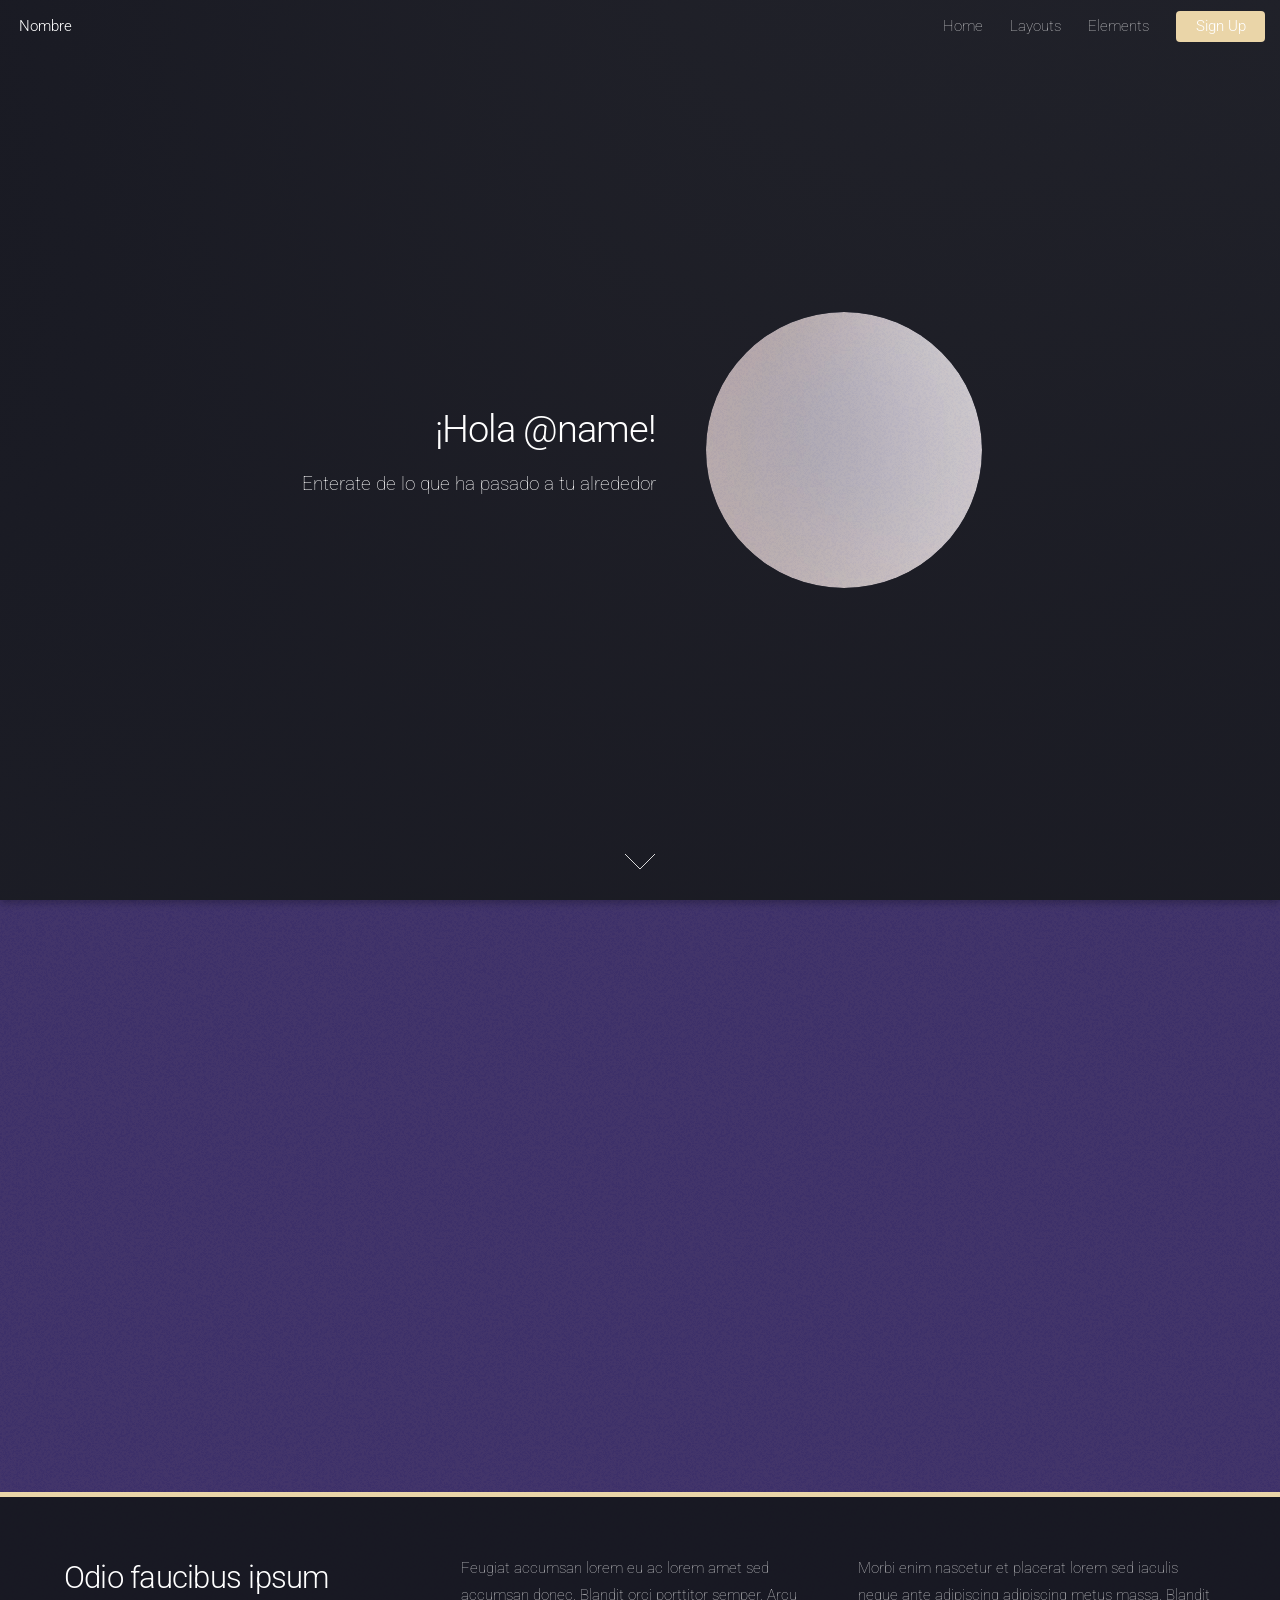
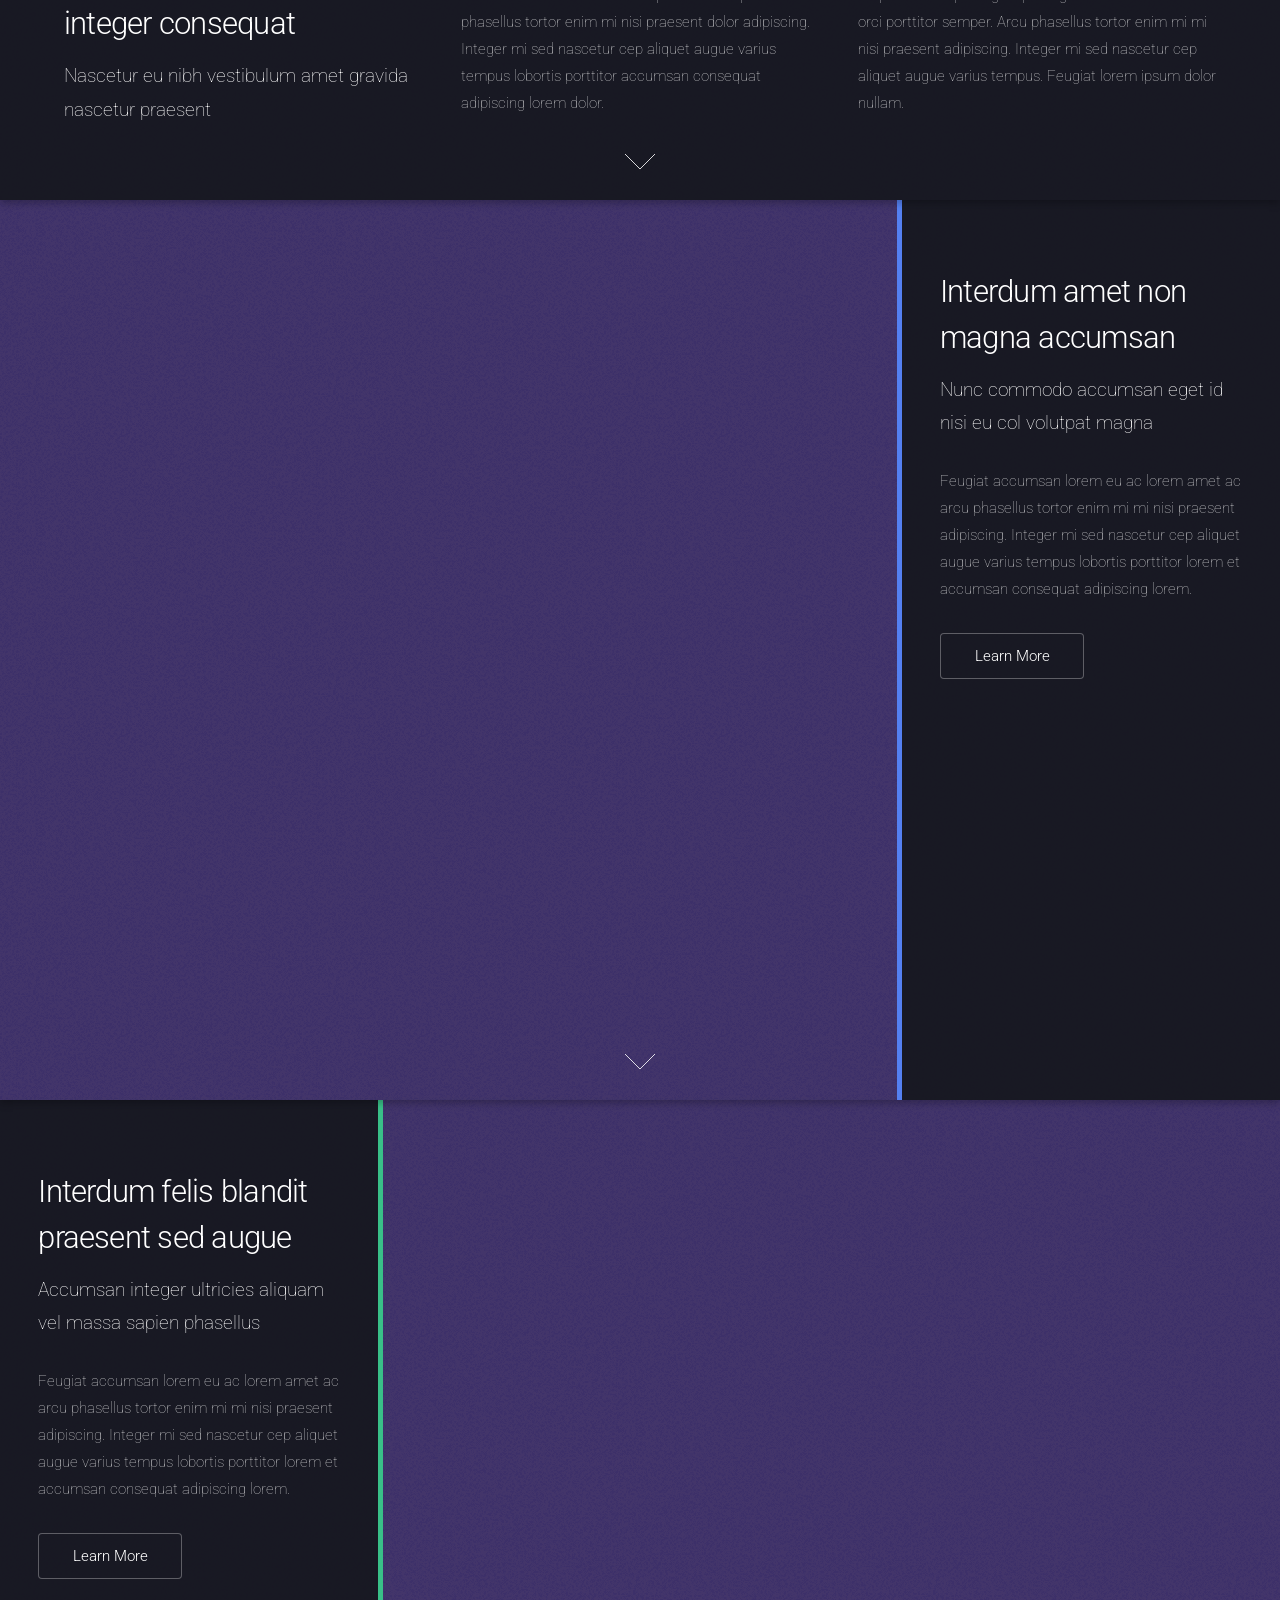
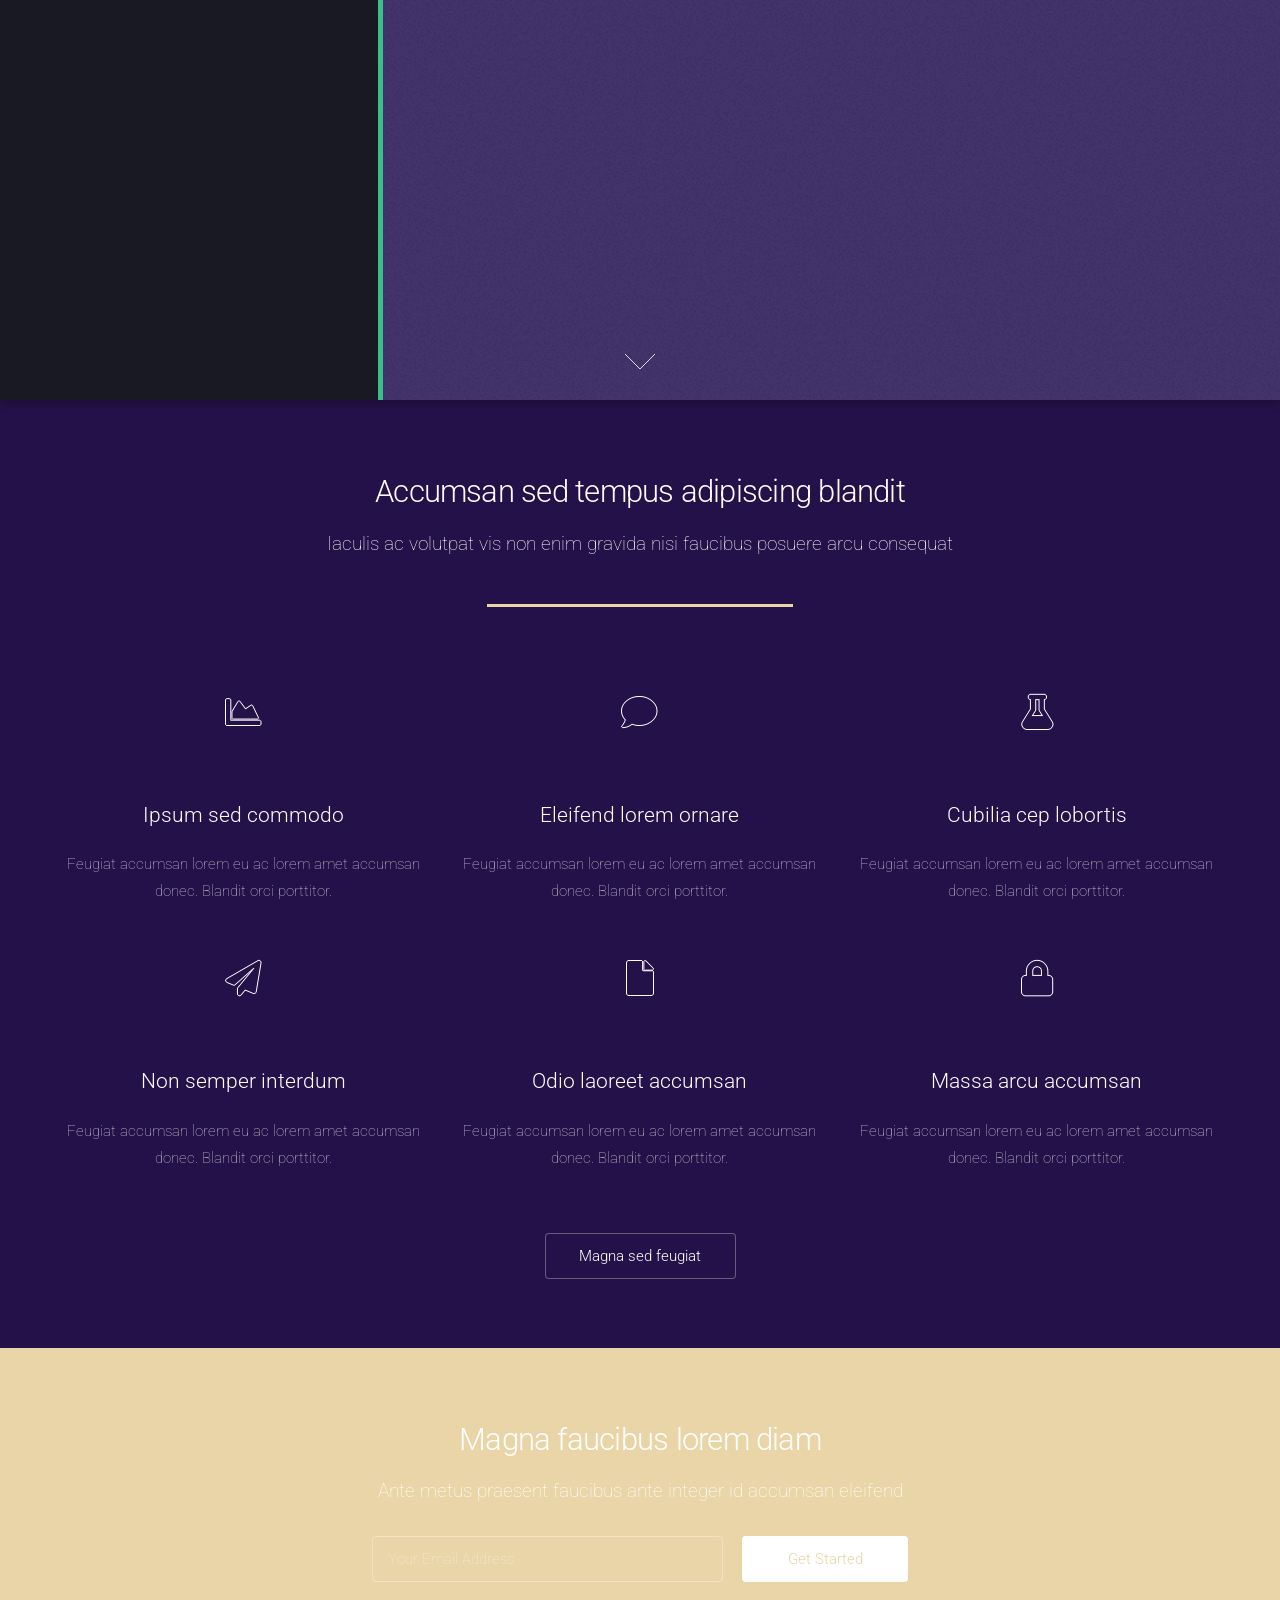
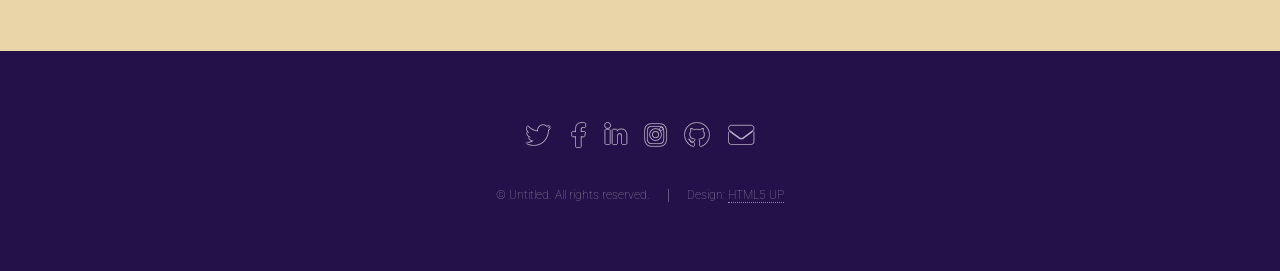
<file: index.html>
<!DOCTYPE HTML>
<!--
	Landed by HTML5 UP
	html5up.net | @ajlkn
	Free for personal and commercial use under the CCA 3.0 license (html5up.net/license)
-->
<html>
	<head>
		<title>Red Social</title>
		<meta charset="utf-8" />
		<meta name="viewport" content="width=device-width, initial-scale=1, user-scalable=no" />
		<link rel="stylesheet" href="assets/css/main.css" />
		<noscript><link rel="stylesheet" href="assets/css/noscript.css" /></noscript>
	</head>
	<body class="is-preload landing">
		<div id="page-wrapper">

			<!-- Header -->
				<header id="header">
					<h1 id="logo"><a href="index.html">Nombre</a></h1>
					<nav id="nav">
						<ul>
							<li><a href="index.html">Home</a></li>
							<li>
								<a href="#">Layouts</a>
								<ul>
									<li><a href="left-sidebar.html">Left Sidebar</a></li>
									<li><a href="right-sidebar.html">Right Sidebar</a></li>
									<li><a href="no-sidebar.html">No Sidebar</a></li>
									<li>
										<a href="#">Submenu</a>
										<ul>
											<li><a href="#">Option 1</a></li>
											<li><a href="#">Option 2</a></li>
											<li><a href="#">Option 3</a></li>
											<li><a href="#">Option 4</a></li>
										</ul>
									</li>
								</ul>
							</li>
							<li><a href="elements.html">Elements</a></li>
							<li><a href="Formulario.html" class="button primary">Sign Up</a></li>
						</ul>
					</nav>
				</header>

			<!-- Banner -->
				<section id="banner">
					<div class="content">
						<header>
							<h2>¡Hola @name!</h2>
							<p>Enterate de lo que ha pasado a tu alrededor</p>
						</header>
						<span class="image"><img src="images/pic01.jpg" alt="" /></span>
					</div>
					<a href="#one" class="goto-next scrolly">Next</a>
				</section>

			<!-- One -->
				<section id="one" class="spotlight style1 bottom">
					<span class="image fit main"><img src="images/pic02.jpg" alt="" /></span>
					<div class="content">
						<div class="container">
							<div class="row">
								<div class="col-4 col-12-medium">
									<header>
										<h2>Odio faucibus ipsum integer consequat</h2>
										<p>Nascetur eu nibh vestibulum amet gravida nascetur praesent</p>
									</header>
								</div>
								<div class="col-4 col-12-medium">
									<p>Feugiat accumsan lorem eu ac lorem amet sed accumsan donec.
									Blandit orci porttitor semper. Arcu phasellus tortor enim mi
									nisi praesent dolor adipiscing. Integer mi sed nascetur cep aliquet
									augue varius tempus lobortis porttitor accumsan consequat
									adipiscing lorem dolor.</p>
								</div>
								<div class="col-4 col-12-medium">
									<p>Morbi enim nascetur et placerat lorem sed iaculis neque ante
									adipiscing adipiscing metus massa. Blandit orci porttitor semper.
									Arcu phasellus tortor enim mi mi nisi praesent adipiscing. Integer
									mi sed nascetur cep aliquet augue varius tempus. Feugiat lorem
									ipsum dolor nullam.</p>
								</div>
							</div>
						</div>
					</div>
					<a href="#two" class="goto-next scrolly">Next</a>
				</section>

			<!-- Two -->
				<section id="two" class="spotlight style2 right">
					<span class="image fit main"><img src="images/pic03.jpg" alt="" /></span>
					<div class="content">
						<header>
							<h2>Interdum amet non magna accumsan</h2>
							<p>Nunc commodo accumsan eget id nisi eu col volutpat magna</p>
						</header>
						<p>Feugiat accumsan lorem eu ac lorem amet ac arcu phasellus tortor enim mi mi nisi praesent adipiscing. Integer mi sed nascetur cep aliquet augue varius tempus lobortis porttitor lorem et accumsan consequat adipiscing lorem.</p>
						<ul class="actions">
							<li><a href="#" class="button">Learn More</a></li>
						</ul>
					</div>
					<a href="#three" class="goto-next scrolly">Next</a>
				</section>

			<!-- Three -->
				<section id="three" class="spotlight style3 left">
					<span class="image fit main bottom"><img src="images/pic04.jpg" alt="" /></span>
					<div class="content">
						<header>
							<h2>Interdum felis blandit praesent sed augue</h2>
							<p>Accumsan integer ultricies aliquam vel massa sapien phasellus</p>
						</header>
						<p>Feugiat accumsan lorem eu ac lorem amet ac arcu phasellus tortor enim mi mi nisi praesent adipiscing. Integer mi sed nascetur cep aliquet augue varius tempus lobortis porttitor lorem et accumsan consequat adipiscing lorem.</p>
						<ul class="actions">
							<li><a href="#" class="button">Learn More</a></li>
						</ul>
					</div>
					<a href="#four" class="goto-next scrolly">Next</a>
				</section>

			<!-- Four -->
				<section id="four" class="wrapper style1 special fade-up">
					<div class="container">
						<header class="major">
							<h2>Accumsan sed tempus adipiscing blandit</h2>
							<p>Iaculis ac volutpat vis non enim gravida nisi faucibus posuere arcu consequat</p>
						</header>
						<div class="box alt">
							<div class="row gtr-uniform">
								<section class="col-4 col-6-medium col-12-xsmall">
									<span class="icon solid alt major fa-chart-area"></span>
									<h3>Ipsum sed commodo</h3>
									<p>Feugiat accumsan lorem eu ac lorem amet accumsan donec. Blandit orci porttitor.</p>
								</section>
								<section class="col-4 col-6-medium col-12-xsmall">
									<span class="icon solid alt major fa-comment"></span>
									<h3>Eleifend lorem ornare</h3>
									<p>Feugiat accumsan lorem eu ac lorem amet accumsan donec. Blandit orci porttitor.</p>
								</section>
								<section class="col-4 col-6-medium col-12-xsmall">
									<span class="icon solid alt major fa-flask"></span>
									<h3>Cubilia cep lobortis</h3>
									<p>Feugiat accumsan lorem eu ac lorem amet accumsan donec. Blandit orci porttitor.</p>
								</section>
								<section class="col-4 col-6-medium col-12-xsmall">
									<span class="icon solid alt major fa-paper-plane"></span>
									<h3>Non semper interdum</h3>
									<p>Feugiat accumsan lorem eu ac lorem amet accumsan donec. Blandit orci porttitor.</p>
								</section>
								<section class="col-4 col-6-medium col-12-xsmall">
									<span class="icon solid alt major fa-file"></span>
									<h3>Odio laoreet accumsan</h3>
									<p>Feugiat accumsan lorem eu ac lorem amet accumsan donec. Blandit orci porttitor.</p>
								</section>
								<section class="col-4 col-6-medium col-12-xsmall">
									<span class="icon solid alt major fa-lock"></span>
									<h3>Massa arcu accumsan</h3>
									<p>Feugiat accumsan lorem eu ac lorem amet accumsan donec. Blandit orci porttitor.</p>
								</section>
							</div>
						</div>
						<footer class="major">
							<ul class="actions special">
								<li><a href="#" class="button">Magna sed feugiat</a></li>
							</ul>
						</footer>
					</div>
				</section>

			<!-- Five -->
				<section id="five" class="wrapper style2 special fade">
					<div class="container">
						<header>
							<h2>Magna faucibus lorem diam</h2>
							<p>Ante metus praesent faucibus ante integer id accumsan eleifend</p>
						</header>
						<form method="post" action="#" class="cta">
							<div class="row gtr-uniform gtr-50">
								<div class="col-8 col-12-xsmall"><input type="email" name="email" id="email" placeholder="Your Email Address" /></div>
								<div class="col-4 col-12-xsmall"><input type="submit" value="Get Started" class="fit primary" /></div>
							</div>
						</form>
					</div>
				</section>

			<!-- Footer -->
				<footer id="footer">
					<ul class="icons">
						<li><a href="#" class="icon brands alt fa-twitter"><span class="label">Twitter</span></a></li>
						<li><a href="#" class="icon brands alt fa-facebook-f"><span class="label">Facebook</span></a></li>
						<li><a href="#" class="icon brands alt fa-linkedin-in"><span class="label">LinkedIn</span></a></li>
						<li><a href="#" class="icon brands alt fa-instagram"><span class="label">Instagram</span></a></li>
						<li><a href="#" class="icon brands alt fa-github"><span class="label">GitHub</span></a></li>
						<li><a href="#" class="icon solid alt fa-envelope"><span class="label">Email</span></a></li>
					</ul>
					<ul class="copyright">
						<li>&copy; Untitled. All rights reserved.</li><li>Design: <a href="http://html5up.net">HTML5 UP</a></li>
					</ul>
				</footer>

		</div>

		<!-- Scripts -->
			<script src="assets/js/jquery.min.js"></script>
			<script src="assets/js/jquery.scrolly.min.js"></script>
			<script src="assets/js/jquery.dropotron.min.js"></script>
			<script src="assets/js/jquery.scrollex.min.js"></script>
			<script src="assets/js/browser.min.js"></script>
			<script src="assets/js/breakpoints.min.js"></script>
			<script src="assets/js/util.js"></script>
			<script src="assets/js/main.js"></script>

	</body>
</html>
</file>
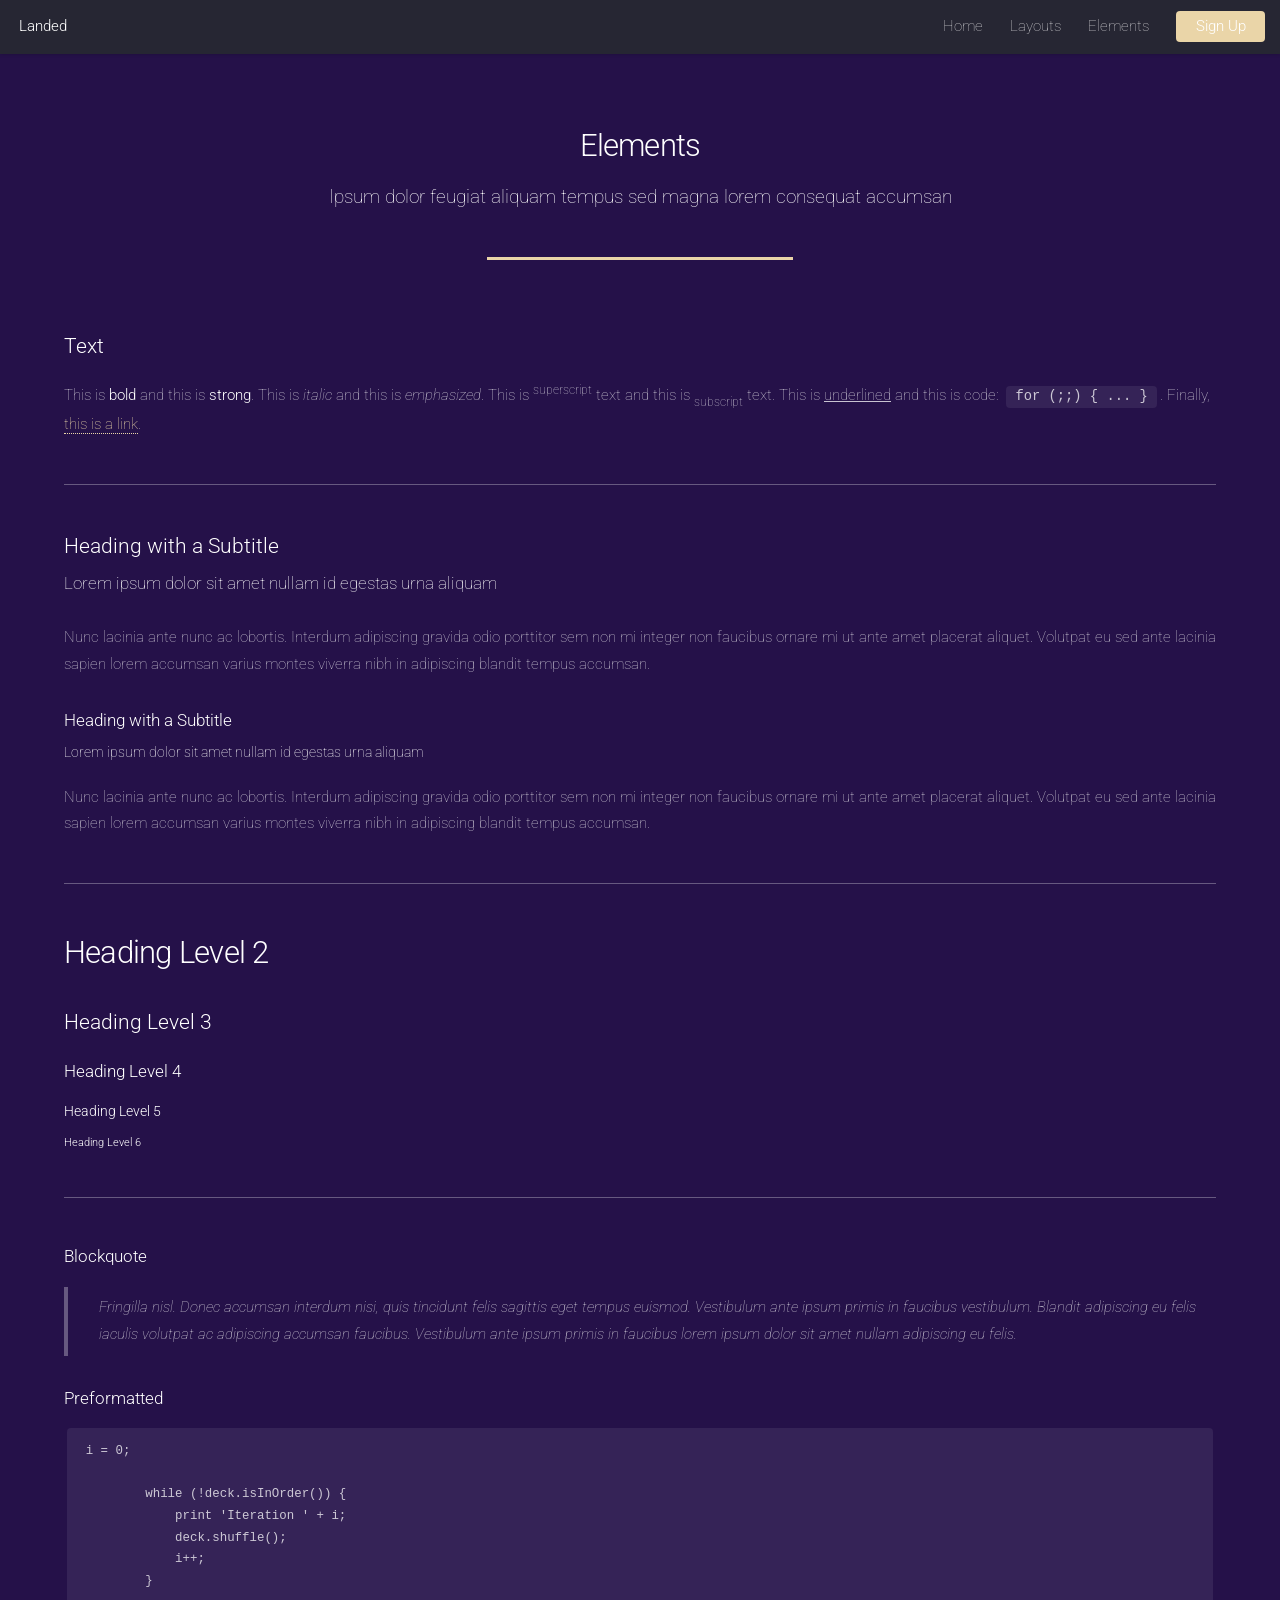
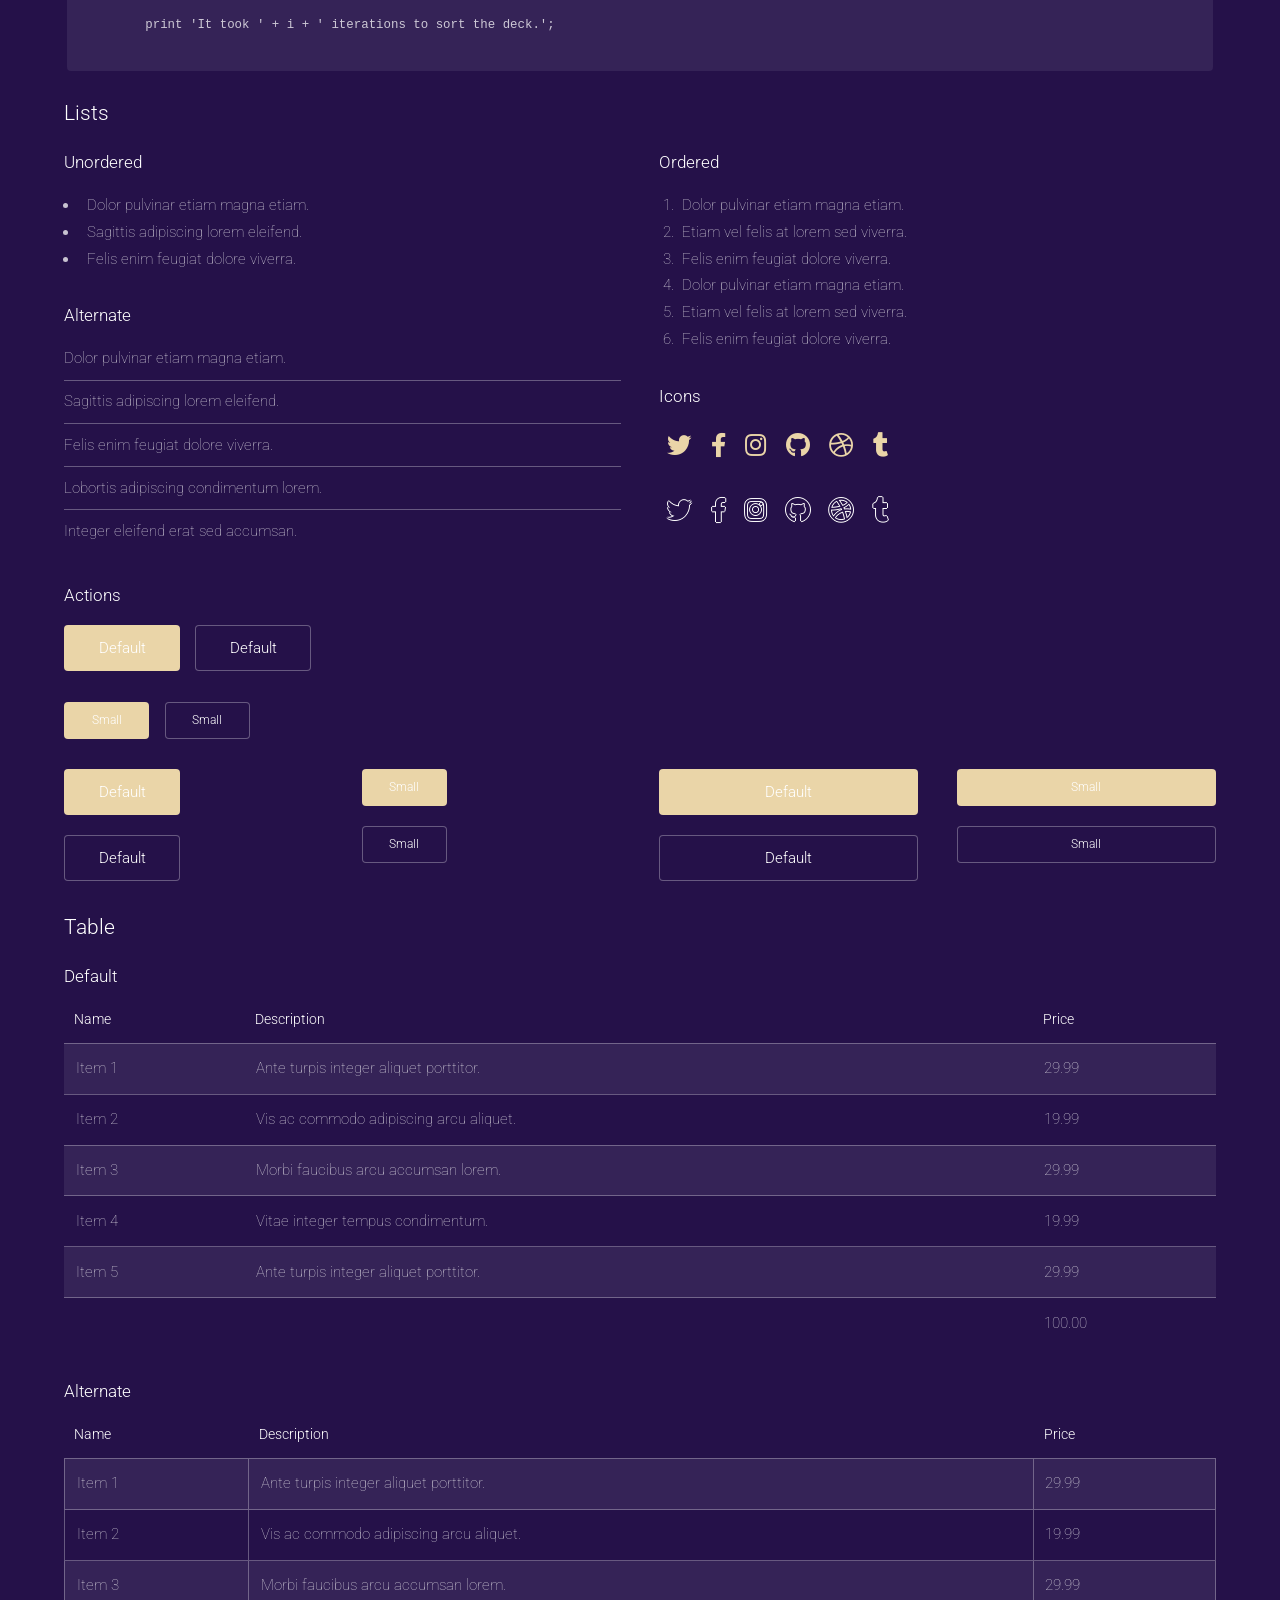
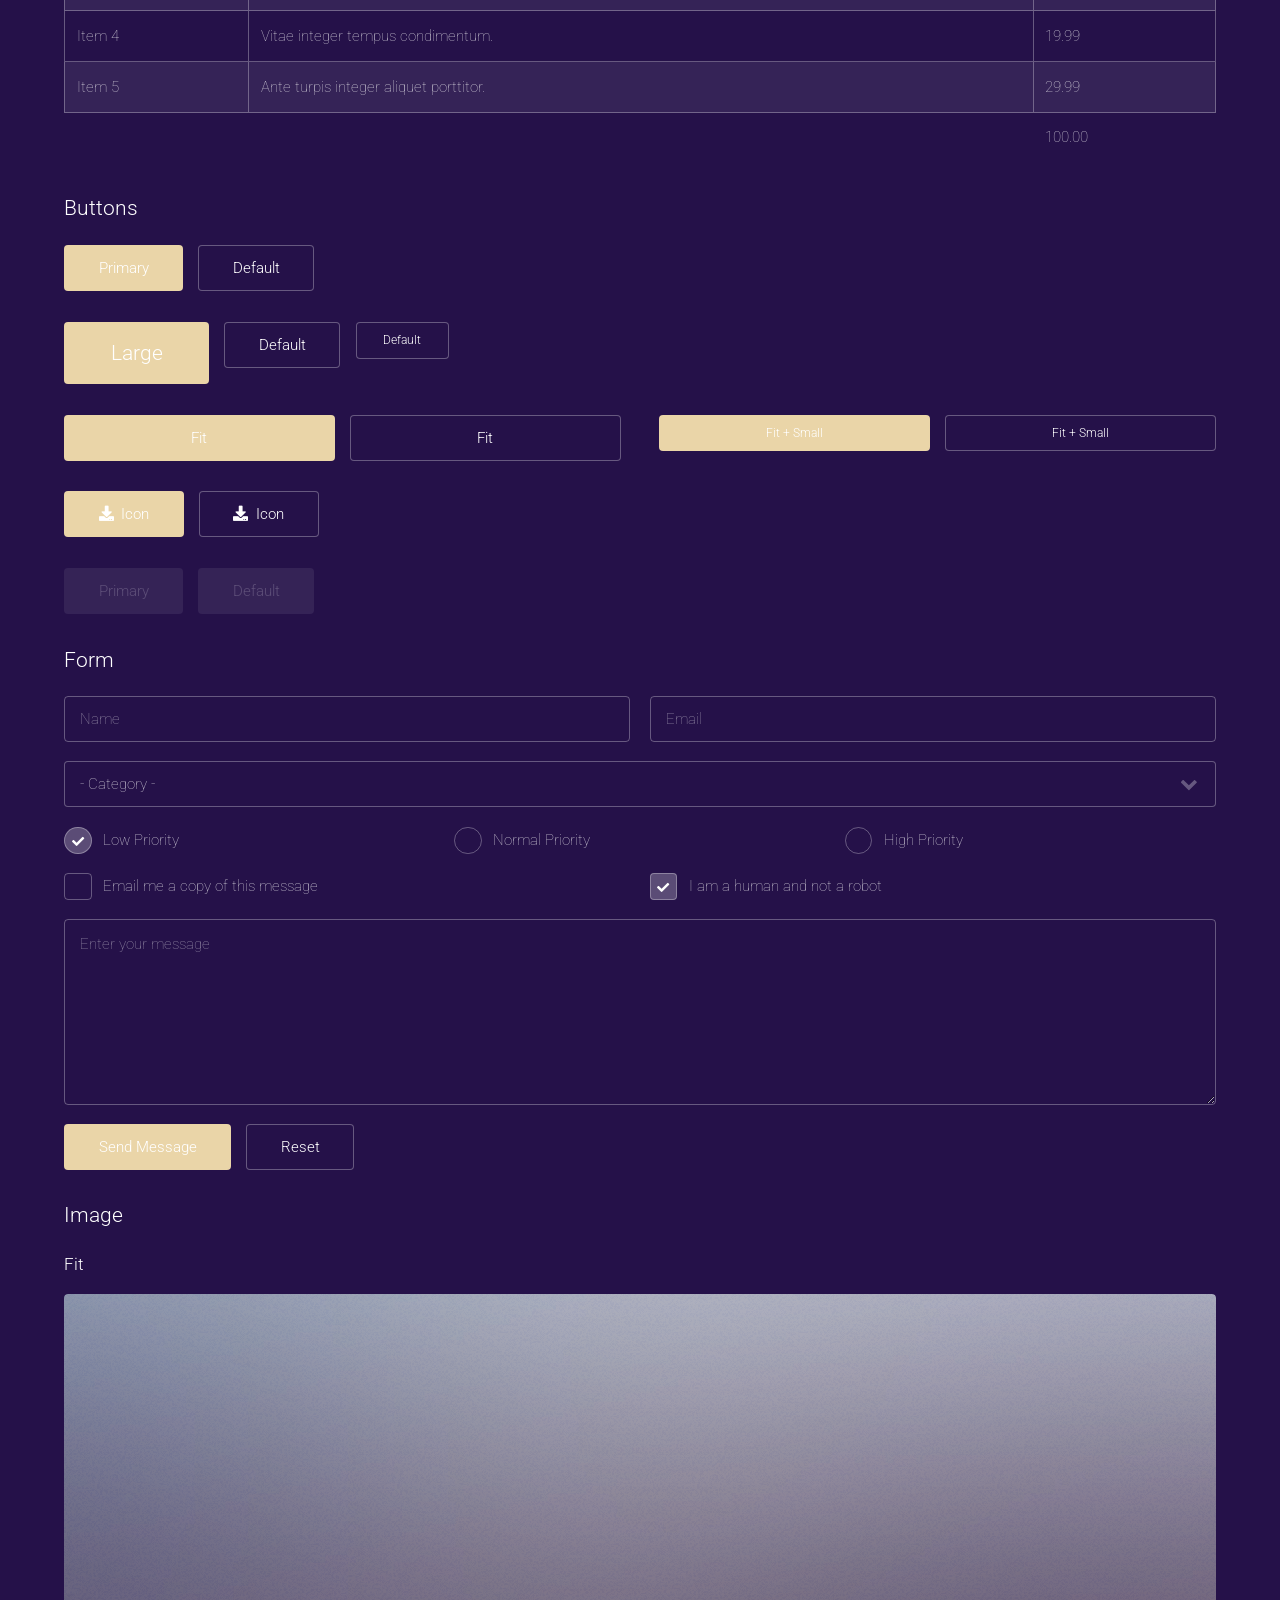
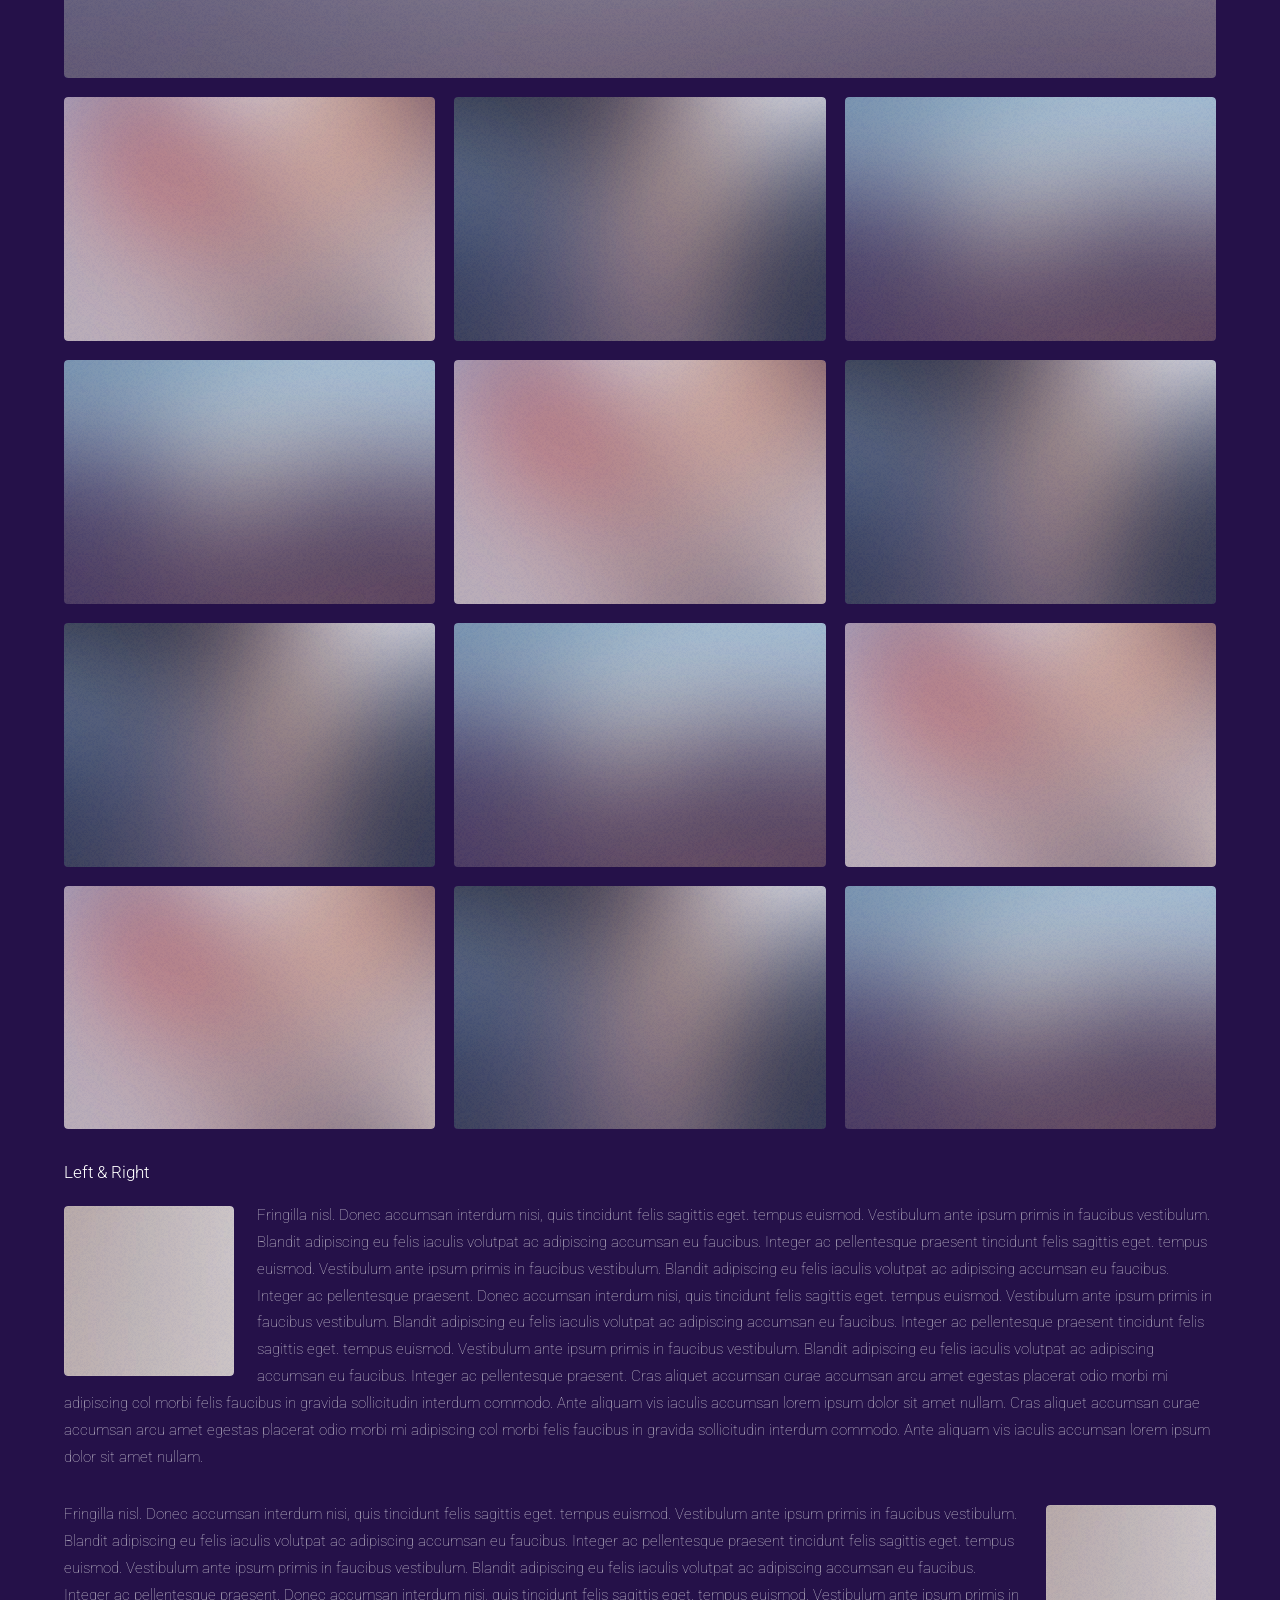
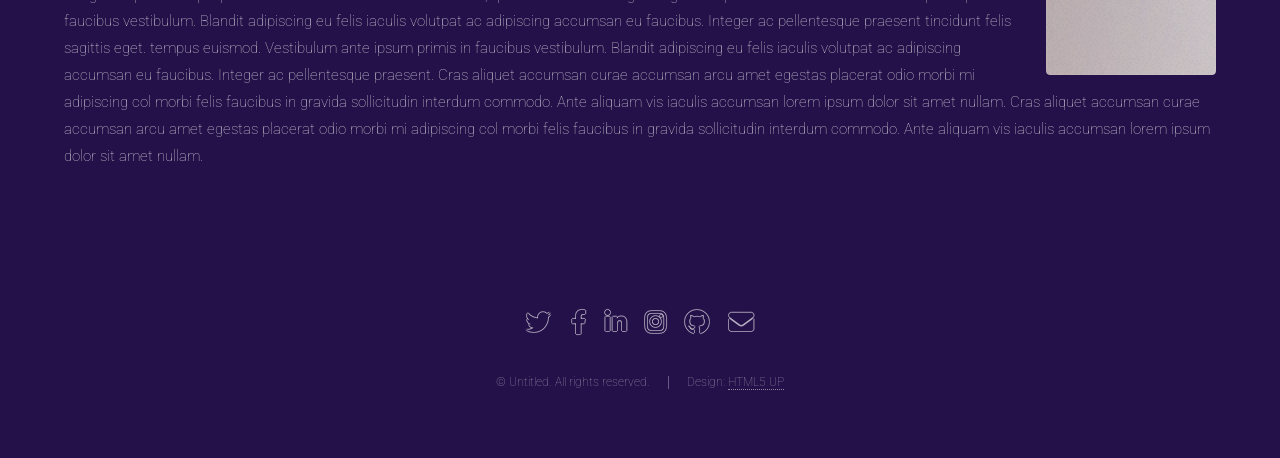
<file: elements.html>
<!DOCTYPE HTML>
<!--
	Landed by HTML5 UP
	html5up.net | @ajlkn
	Free for personal and commercial use under the CCA 3.0 license (html5up.net/license)
-->
<html>
	<head>
		<title>Elements - Landed by HTML5 UP</title>
		<meta charset="utf-8" />
		<meta name="viewport" content="width=device-width, initial-scale=1, user-scalable=no" />
		<link rel="stylesheet" href="assets/css/main.css" />
		<noscript><link rel="stylesheet" href="assets/css/noscript.css" /></noscript>
	</head>
	<body class="is-preload">
		<div id="page-wrapper">

			<!-- Header -->
				<header id="header">
					<h1 id="logo"><a href="index.html">Landed</a></h1>
					<nav id="nav">
						<ul>
							<li><a href="index.html">Home</a></li>
							<li>
								<a href="#">Layouts</a>
								<ul>
									<li><a href="left-sidebar.html">Left Sidebar</a></li>
									<li><a href="right-sidebar.html">Right Sidebar</a></li>
									<li><a href="no-sidebar.html">No Sidebar</a></li>
									<li>
										<a href="#">Submenu</a>
										<ul>
											<li><a href="#">Option 1</a></li>
											<li><a href="#">Option 2</a></li>
											<li><a href="#">Option 3</a></li>
											<li><a href="#">Option 4</a></li>
										</ul>
									</li>
								</ul>
							</li>
							<li><a href="elements.html">Elements</a></li>
							<li><a href="#" class="button primary">Sign Up</a></li>
						</ul>
					</nav>
				</header>

			<!-- Main -->
				<div id="main" class="wrapper style1">
					<div class="container">
						<header class="major">
							<h2>Elements</h2>
							<p>Ipsum dolor feugiat aliquam tempus sed magna lorem consequat accumsan</p>
						</header>

						<!-- Text -->
							<section>
								<h3>Text</h3>
								<p>This is <b>bold</b> and this is <strong>strong</strong>. This is <i>italic</i> and this is <em>emphasized</em>.
								This is <sup>superscript</sup> text and this is <sub>subscript</sub> text.
								This is <u>underlined</u> and this is code: <code>for (;;) { ... }</code>. Finally, <a href="#">this is a link</a>.</p>

								<hr />

								<header>
									<h3>Heading with a Subtitle</h3>
									<p>Lorem ipsum dolor sit amet nullam id egestas urna aliquam</p>
								</header>
								<p>Nunc lacinia ante nunc ac lobortis. Interdum adipiscing gravida odio porttitor sem non mi integer non faucibus ornare mi ut ante amet placerat aliquet. Volutpat eu sed ante lacinia sapien lorem accumsan varius montes viverra nibh in adipiscing blandit tempus accumsan.</p>
								<header>
									<h4>Heading with a Subtitle</h4>
									<p>Lorem ipsum dolor sit amet nullam id egestas urna aliquam</p>
								</header>
								<p>Nunc lacinia ante nunc ac lobortis. Interdum adipiscing gravida odio porttitor sem non mi integer non faucibus ornare mi ut ante amet placerat aliquet. Volutpat eu sed ante lacinia sapien lorem accumsan varius montes viverra nibh in adipiscing blandit tempus accumsan.</p>

								<hr />

								<h2>Heading Level 2</h2>
								<h3>Heading Level 3</h3>
								<h4>Heading Level 4</h4>
								<h5>Heading Level 5</h5>
								<h6>Heading Level 6</h6>

								<hr />

								<h4>Blockquote</h4>
								<blockquote>Fringilla nisl. Donec accumsan interdum nisi, quis tincidunt felis sagittis eget tempus euismod. Vestibulum ante ipsum primis in faucibus vestibulum. Blandit adipiscing eu felis iaculis volutpat ac adipiscing accumsan faucibus. Vestibulum ante ipsum primis in faucibus lorem ipsum dolor sit amet nullam adipiscing eu felis.</blockquote>

								<h4>Preformatted</h4>
								<pre><code>i = 0;

	while (!deck.isInOrder()) {
	    print 'Iteration ' + i;
	    deck.shuffle();
	    i++;
	}

	print 'It took ' + i + ' iterations to sort the deck.';
	</code></pre>
							</section>

						<!-- Lists -->
							<section>
								<h3>Lists</h3>
								<div class="row">
									<div class="col-6 col-12-xsmall">

										<h4>Unordered</h4>
										<ul>
											<li>Dolor pulvinar etiam magna etiam.</li>
											<li>Sagittis adipiscing lorem eleifend.</li>
											<li>Felis enim feugiat dolore viverra.</li>
										</ul>

										<h4>Alternate</h4>
										<ul class="alt">
											<li>Dolor pulvinar etiam magna etiam.</li>
											<li>Sagittis adipiscing lorem eleifend.</li>
											<li>Felis enim feugiat dolore viverra.</li>
											<li>Lobortis adipiscing condimentum lorem.</li>
											<li>Integer eleifend erat sed accumsan.</li>
										</ul>

									</div>
									<div class="col-6 col-12-xsmall">

										<h4>Ordered</h4>
										<ol>
											<li>Dolor pulvinar etiam magna etiam.</li>
											<li>Etiam vel felis at lorem sed viverra.</li>
											<li>Felis enim feugiat dolore viverra.</li>
											<li>Dolor pulvinar etiam magna etiam.</li>
											<li>Etiam vel felis at lorem sed viverra.</li>
											<li>Felis enim feugiat dolore viverra.</li>
										</ol>

										<h4>Icons</h4>
										<ul class="icons">
											<li><a href="#" class="icon brands fa-twitter"><span class="label">Twitter</span></a></li>
											<li><a href="#" class="icon brands fa-facebook-f"><span class="label">Facebook</span></a></li>
											<li><a href="#" class="icon brands fa-instagram"><span class="label">Instagram</span></a></li>
											<li><a href="#" class="icon brands fa-github"><span class="label">Github</span></a></li>
											<li><a href="#" class="icon brands fa-dribbble"><span class="label">Dribbble</span></a></li>
											<li><a href="#" class="icon brands fa-tumblr"><span class="label">Tumblr</span></a></li>
										</ul>
										<ul class="icons">
											<li><a href="#" class="icon brands alt fa-twitter"><span class="label">Twitter</span></a></li>
											<li><a href="#" class="icon brands alt fa-facebook-f"><span class="label">Facebook</span></a></li>
											<li><a href="#" class="icon brands alt fa-instagram"><span class="label">Instagram</span></a></li>
											<li><a href="#" class="icon brands alt fa-github"><span class="label">Github</span></a></li>
											<li><a href="#" class="icon brands alt fa-dribbble"><span class="label">Dribbble</span></a></li>
											<li><a href="#" class="icon brands alt fa-tumblr"><span class="label">Tumblr</span></a></li>
										</ul>

									</div>
								</div>

								<h4>Actions</h4>
								<ul class="actions">
									<li><a href="#" class="button primary">Default</a></li>
									<li><a href="#" class="button">Default</a></li>
								</ul>
								<ul class="actions small">
									<li><a href="#" class="button primary small">Small</a></li>
									<li><a href="#" class="button small">Small</a></li>
								</ul>
								<div class="row">
									<div class="col-3 col-6-medium col-12-xsmall">
										<ul class="actions stacked">
											<li><a href="#" class="button primary">Default</a></li>
											<li><a href="#" class="button">Default</a></li>
										</ul>
									</div>
									<div class="col-3 col-6-medium col-12-xsmall">
										<ul class="actions stacked">
											<li><a href="#" class="button primary small">Small</a></li>
											<li><a href="#" class="button small">Small</a></li>
										</ul>
									</div>
									<div class="col-3 col-6-medium col-12-xsmall">
										<ul class="actions stacked">
											<li><a href="#" class="button primary fit">Default</a></li>
											<li><a href="#" class="button fit">Default</a></li>
										</ul>
									</div>
									<div class="col-3 col-6-medium col-12-xsmall">
										<ul class="actions stacked">
											<li><a href="#" class="button primary small fit">Small</a></li>
											<li><a href="#" class="button small fit">Small</a></li>
										</ul>
									</div>
								</div>
							</section>

						<!-- Table -->
							<section>
								<h3>Table</h3>
								<h4>Default</h4>
								<div class="table-wrapper">
									<table>
										<thead>
											<tr>
												<th>Name</th>
												<th>Description</th>
												<th>Price</th>
											</tr>
										</thead>
										<tbody>
											<tr>
												<td>Item 1</td>
												<td>Ante turpis integer aliquet porttitor.</td>
												<td>29.99</td>
											</tr>
											<tr>
												<td>Item 2</td>
												<td>Vis ac commodo adipiscing arcu aliquet.</td>
												<td>19.99</td>
											</tr>
											<tr>
												<td>Item 3</td>
												<td> Morbi faucibus arcu accumsan lorem.</td>
												<td>29.99</td>
											</tr>
											<tr>
												<td>Item 4</td>
												<td>Vitae integer tempus condimentum.</td>
												<td>19.99</td>
											</tr>
											<tr>
												<td>Item 5</td>
												<td>Ante turpis integer aliquet porttitor.</td>
												<td>29.99</td>
											</tr>
										</tbody>
										<tfoot>
											<tr>
												<td colspan="2"></td>
												<td>100.00</td>
											</tr>
										</tfoot>
									</table>
								</div>
								<h4>Alternate</h4>
								<div class="table-wrapper">
									<table class="alt">
										<thead>
											<tr>
												<th>Name</th>
												<th>Description</th>
												<th>Price</th>
											</tr>
										</thead>
										<tbody>
											<tr>
												<td>Item 1</td>
												<td>Ante turpis integer aliquet porttitor.</td>
												<td>29.99</td>
											</tr>
											<tr>
												<td>Item 2</td>
												<td>Vis ac commodo adipiscing arcu aliquet.</td>
												<td>19.99</td>
											</tr>
											<tr>
												<td>Item 3</td>
												<td> Morbi faucibus arcu accumsan lorem.</td>
												<td>29.99</td>
											</tr>
											<tr>
												<td>Item 4</td>
												<td>Vitae integer tempus condimentum.</td>
												<td>19.99</td>
											</tr>
											<tr>
												<td>Item 5</td>
												<td>Ante turpis integer aliquet porttitor.</td>
												<td>29.99</td>
											</tr>
										</tbody>
										<tfoot>
											<tr>
												<td colspan="2"></td>
												<td>100.00</td>
											</tr>
										</tfoot>
									</table>
								</div>
							</section>

						<!-- Buttons -->
							<section>
								<h3>Buttons</h3>
								<ul class="actions">
									<li><a href="#" class="button primary">Primary</a></li>
									<li><a href="#" class="button">Default</a></li>
								</ul>
								<ul class="actions">
									<li><a href="#" class="button primary large">Large</a></li>
									<li><a href="#" class="button">Default</a></li>
									<li><a href="#" class="button small">Default</a></li>
								</ul>
								<div class="row">
									<div class="col-6 col-12-xsmall">
										<ul class="actions fit">
											<li><a href="#" class="button primary fit">Fit</a></li>
											<li><a href="#" class="button fit">Fit</a></li>
										</ul>
									</div>
									<div class="col-6 col-12-xsmall">
										<ul class="actions fit small">
											<li><a href="#" class="button primary fit small">Fit + Small</a></li>
											<li><a href="#" class="button fit small">Fit + Small</a></li>
										</ul>
									</div>
								</div>
								<ul class="actions">
									<li><a href="#" class="button primary icon solid fa-download">Icon</a></li>
									<li><a href="#" class="button icon solid fa-download">Icon</a></li>
								</ul>
								<ul class="actions">
									<li><span class="button primary disabled">Primary</span></li>
									<li><span class="button disabled">Default</span></li>
								</ul>
							</section>

						<!-- Form -->
							<section>
								<h3>Form</h3>
								<form method="post" action="#">
									<div class="row gtr-uniform gtr-50">
										<div class="col-6 col-12-xsmall">
											<input type="text" name="name" id="name" value="" placeholder="Name" />
										</div>
										<div class="col-6 col-12-xsmall">
											<input type="email" name="email" id="email" value="" placeholder="Email" />
										</div>
										<div class="col-12">
											<select name="category" id="category">
												<option value="">- Category -</option>
												<option value="1">Manufacturing</option>
												<option value="1">Shipping</option>
												<option value="1">Administration</option>
												<option value="1">Human Resources</option>
											</select>
										</div>
										<div class="col-4 col-12-medium">
											<input type="radio" id="priority-low" name="priority" checked>
											<label for="priority-low">Low Priority</label>
										</div>
										<div class="col-4 col-12-medium">
											<input type="radio" id="priority-normal" name="priority">
											<label for="priority-normal">Normal Priority</label>
										</div>
										<div class="col-4 col-12-medium">
											<input type="radio" id="priority-high" name="priority">
											<label for="priority-high">High Priority</label>
										</div>
										<div class="col-6 col-12-medium">
											<input type="checkbox" id="copy" name="copy">
											<label for="copy">Email me a copy of this message</label>
										</div>
										<div class="col-6 col-12-medium">
											<input type="checkbox" id="human" name="human" checked>
											<label for="human">I am a human and not a robot</label>
										</div>
										<div class="col-12">
											<textarea name="message" id="message" placeholder="Enter your message" rows="6"></textarea>
										</div>
										<div class="col-12">
											<ul class="actions">
												<li><input type="submit" value="Send Message" class="primary" /></li>
												<li><input type="reset" value="Reset" /></li>
											</ul>
										</div>
									</div>
								</form>
							</section>

						<!-- Image -->
							<section>
								<h3>Image</h3>
								<h4>Fit</h4>
								<div class="box alt">
									<div class="row gtr-50 gtr-uniform">
										<div class="col-12"><span class="image fit"><img src="images/pic07.jpg" alt="" /></span></div>
										<div class="col-4 col-6-xsmall"><span class="image fit"><img src="images/pic02.jpg" alt="" /></span></div>
										<div class="col-4 col-6-xsmall"><span class="image fit"><img src="images/pic03.jpg" alt="" /></span></div>
										<div class="col-4 col-6-xsmall"><span class="image fit"><img src="images/pic04.jpg" alt="" /></span></div>
										<div class="col-4 col-6-xsmall"><span class="image fit"><img src="images/pic04.jpg" alt="" /></span></div>
										<div class="col-4 col-6-xsmall"><span class="image fit"><img src="images/pic02.jpg" alt="" /></span></div>
										<div class="col-4 col-6-xsmall"><span class="image fit"><img src="images/pic03.jpg" alt="" /></span></div>
										<div class="col-4 col-6-xsmall"><span class="image fit"><img src="images/pic03.jpg" alt="" /></span></div>
										<div class="col-4 col-6-xsmall"><span class="image fit"><img src="images/pic04.jpg" alt="" /></span></div>
										<div class="col-4 col-6-xsmall"><span class="image fit"><img src="images/pic02.jpg" alt="" /></span></div>
										<div class="col-4 col-6-xsmall"><span class="image fit"><img src="images/pic02.jpg" alt="" /></span></div>
										<div class="col-4 col-6-xsmall"><span class="image fit"><img src="images/pic03.jpg" alt="" /></span></div>
										<div class="col-4 col-6-xsmall"><span class="image fit"><img src="images/pic04.jpg" alt="" /></span></div>
									</div>
								</div>

								<h4>Left &amp; Right</h4>
								<p><span class="image left"><img src="images/pic08.jpg" alt="" /></span>Fringilla nisl. Donec accumsan interdum nisi, quis tincidunt felis sagittis eget. tempus euismod. Vestibulum ante ipsum primis in faucibus vestibulum. Blandit adipiscing eu felis iaculis volutpat ac adipiscing accumsan eu faucibus. Integer ac pellentesque praesent tincidunt felis sagittis eget. tempus euismod. Vestibulum ante ipsum primis in faucibus vestibulum. Blandit adipiscing eu felis iaculis volutpat ac adipiscing accumsan eu faucibus. Integer ac pellentesque praesent. Donec accumsan interdum nisi, quis tincidunt felis sagittis eget. tempus euismod. Vestibulum ante ipsum primis in faucibus vestibulum. Blandit adipiscing eu felis iaculis volutpat ac adipiscing accumsan eu faucibus. Integer ac pellentesque praesent tincidunt felis sagittis eget. tempus euismod. Vestibulum ante ipsum primis in faucibus vestibulum. Blandit adipiscing eu felis iaculis volutpat ac adipiscing accumsan eu faucibus. Integer ac pellentesque praesent. Cras aliquet accumsan curae accumsan arcu amet egestas placerat odio morbi mi adipiscing col morbi felis faucibus in gravida sollicitudin interdum commodo. Ante aliquam vis iaculis accumsan lorem ipsum dolor sit amet nullam. Cras aliquet accumsan curae accumsan arcu amet egestas placerat odio morbi mi adipiscing col morbi felis faucibus in gravida sollicitudin interdum commodo. Ante aliquam vis iaculis accumsan lorem ipsum dolor sit amet nullam.</p>
								<p><span class="image right"><img src="images/pic08.jpg" alt="" /></span>Fringilla nisl. Donec accumsan interdum nisi, quis tincidunt felis sagittis eget. tempus euismod. Vestibulum ante ipsum primis in faucibus vestibulum. Blandit adipiscing eu felis iaculis volutpat ac adipiscing accumsan eu faucibus. Integer ac pellentesque praesent tincidunt felis sagittis eget. tempus euismod. Vestibulum ante ipsum primis in faucibus vestibulum. Blandit adipiscing eu felis iaculis volutpat ac adipiscing accumsan eu faucibus. Integer ac pellentesque praesent. Donec accumsan interdum nisi, quis tincidunt felis sagittis eget. tempus euismod. Vestibulum ante ipsum primis in faucibus vestibulum. Blandit adipiscing eu felis iaculis volutpat ac adipiscing accumsan eu faucibus. Integer ac pellentesque praesent tincidunt felis sagittis eget. tempus euismod. Vestibulum ante ipsum primis in faucibus vestibulum. Blandit adipiscing eu felis iaculis volutpat ac adipiscing accumsan eu faucibus. Integer ac pellentesque praesent. Cras aliquet accumsan curae accumsan arcu amet egestas placerat odio morbi mi adipiscing col morbi felis faucibus in gravida sollicitudin interdum commodo. Ante aliquam vis iaculis accumsan lorem ipsum dolor sit amet nullam. Cras aliquet accumsan curae accumsan arcu amet egestas placerat odio morbi mi adipiscing col morbi felis faucibus in gravida sollicitudin interdum commodo. Ante aliquam vis iaculis accumsan lorem ipsum dolor sit amet nullam.</p>
							</section>

					</div>
				</div>

			<!-- Footer -->
				<footer id="footer">
					<ul class="icons">
						<li><a href="#" class="icon brands alt fa-twitter"><span class="label">Twitter</span></a></li>
						<li><a href="#" class="icon brands alt fa-facebook-f"><span class="label">Facebook</span></a></li>
						<li><a href="#" class="icon brands alt fa-linkedin-in"><span class="label">LinkedIn</span></a></li>
						<li><a href="#" class="icon brands alt fa-instagram"><span class="label">Instagram</span></a></li>
						<li><a href="#" class="icon brands alt fa-github"><span class="label">GitHub</span></a></li>
						<li><a href="#" class="icon solid alt fa-envelope"><span class="label">Email</span></a></li>
					</ul>
					<ul class="copyright">
						<li>&copy; Untitled. All rights reserved.</li><li>Design: <a href="http://html5up.net">HTML5 UP</a></li>
					</ul>
				</footer>

		</div>

		<!-- Scripts -->
			<script src="assets/js/jquery.min.js"></script>
			<script src="assets/js/jquery.scrolly.min.js"></script>
			<script src="assets/js/jquery.dropotron.min.js"></script>
			<script src="assets/js/jquery.scrollex.min.js"></script>
			<script src="assets/js/browser.min.js"></script>
			<script src="assets/js/breakpoints.min.js"></script>
			<script src="assets/js/util.js"></script>
			<script src="assets/js/main.js"></script>

	</body>
</html>
</file>
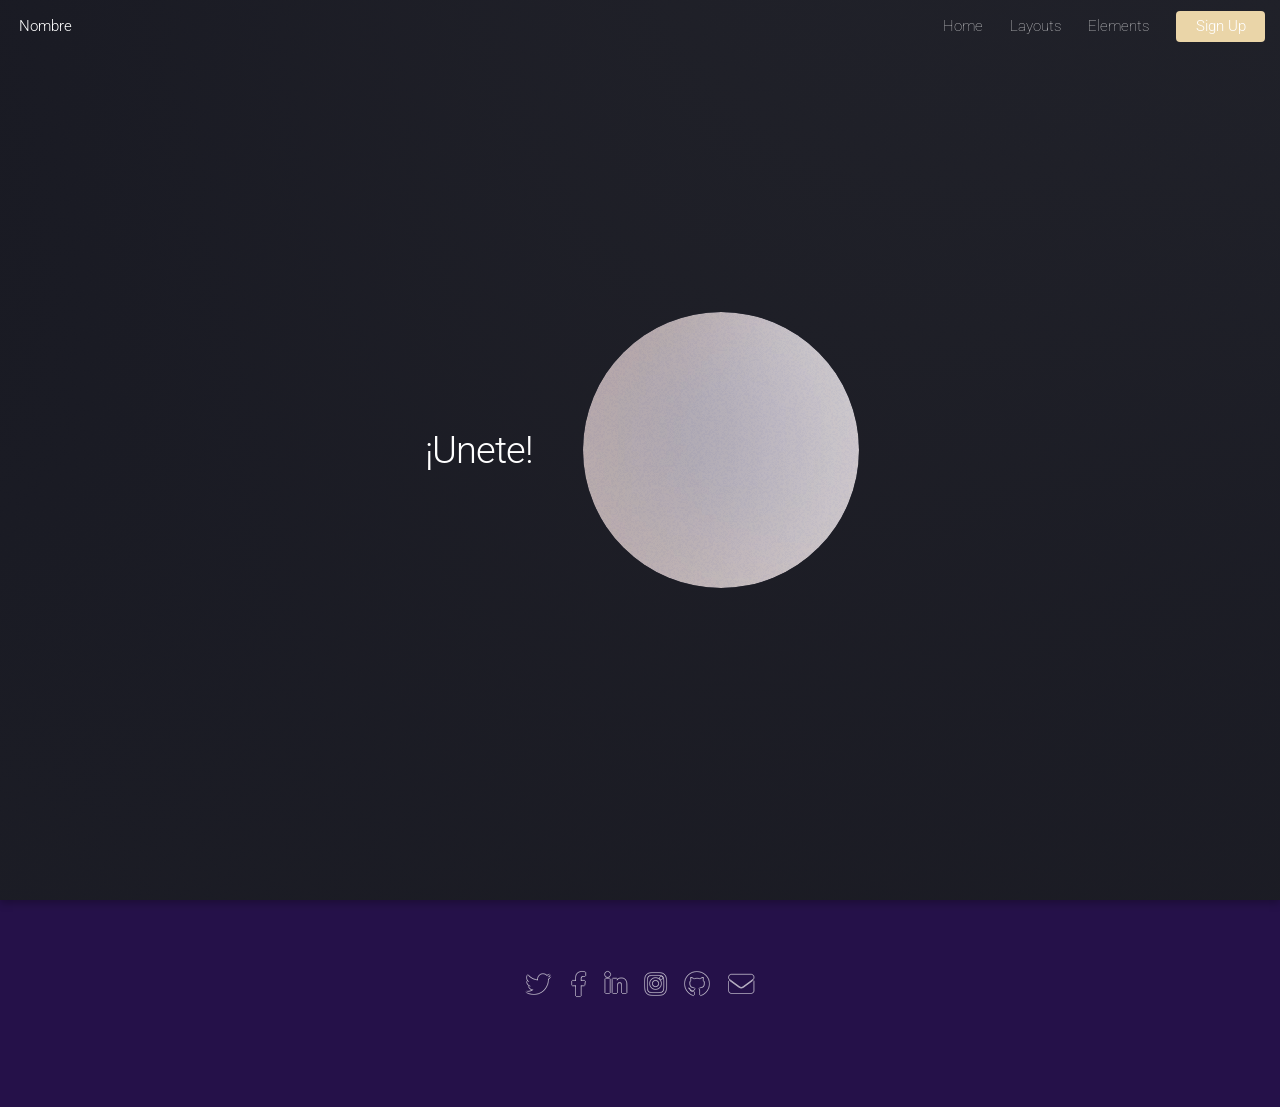
<file: Formulario.html>
<!DOCTYPE HTML>
<!--
	Landed by HTML5 UP
	html5up.net | @ajlkn
	Free for personal and commercial use under the CCA 3.0 license (html5up.net/license)
-->
<html>
	<head>
		<title>Red Social</title>
		<meta charset="utf-8" />
		<meta name="viewport" content="width=device-width, initial-scale=1, user-scalable=no" />
		<link rel="stylesheet" href="assets/css/main.css" />
		<noscript><link rel="stylesheet" href="assets/css/noscript.css" /></noscript>
	</head>
	<body class="is-preload landing">
		<div id="page-wrapper">

			<!-- Header -->
				<header id="header">
					<h1 id="logo"><a href="index.html">Nombre</a></h1>
					<nav id="nav">
						<ul>
							<li><a href="index.html">Home</a></li>
							<li>
								<a href="#">Layouts</a>
								<ul>
									<li><a href="left-sidebar.html">Left Sidebar</a></li>
									<li><a href="right-sidebar.html">Right Sidebar</a></li>
									<li><a href="no-sidebar.html">No Sidebar</a></li>
									<li>
										<a href="#">Submenu</a>
										<ul>
											<li><a href="#">Option 1</a></li>
											<li><a href="#">Option 2</a></li>
											<li><a href="#">Option 3</a></li>
											<li><a href="#">Option 4</a></li>
										</ul>
									</li>
								</ul>
							</li>
							<li><a href="elements.html">Elements</a></li>
							<li><a href="#" class="button primary">Sign Up</a></li>
						</ul>
					</nav>
				</header>

			<!-- Banner -->
				<section id="banner">
					<div class="content">
						<header>
							<h2>¡Unete!</h2>

						</header>
						<span class="image"><img src="images/pic01.jpg" alt="" /></span>
					</div>
				</section>

			<!-- Footer -->
				<footer id="footer">
					<ul class="icons">
						<li><a href="#" class="icon brands alt fa-twitter"><span class="label">Twitter</span></a></li>
						<li><a href="#" class="icon brands alt fa-facebook-f"><span class="label">Facebook</span></a></li>
						<li><a href="#" class="icon brands alt fa-linkedin-in"><span class="label">LinkedIn</span></a></li>
						<li><a href="#" class="icon brands alt fa-instagram"><span class="label">Instagram</span></a></li>
						<li><a href="#" class="icon brands alt fa-github"><span class="label">GitHub</span></a></li>
						<li><a href="#" class="icon solid alt fa-envelope"><span class="label">Email</span></a></li>
					</ul>
				</footer>

		</div>

		<!-- Scripts -->
			<script src="assets/js/jquery.min.js"></script>
			<script src="assets/js/jquery.scrolly.min.js"></script>
			<script src="assets/js/jquery.dropotron.min.js"></script>
			<script src="assets/js/jquery.scrollex.min.js"></script>
			<script src="assets/js/browser.min.js"></script>
			<script src="assets/js/breakpoints.min.js"></script>
			<script src="assets/js/util.js"></script>
			<script src="assets/js/main.js"></script>

	</body>
</html>
</file>
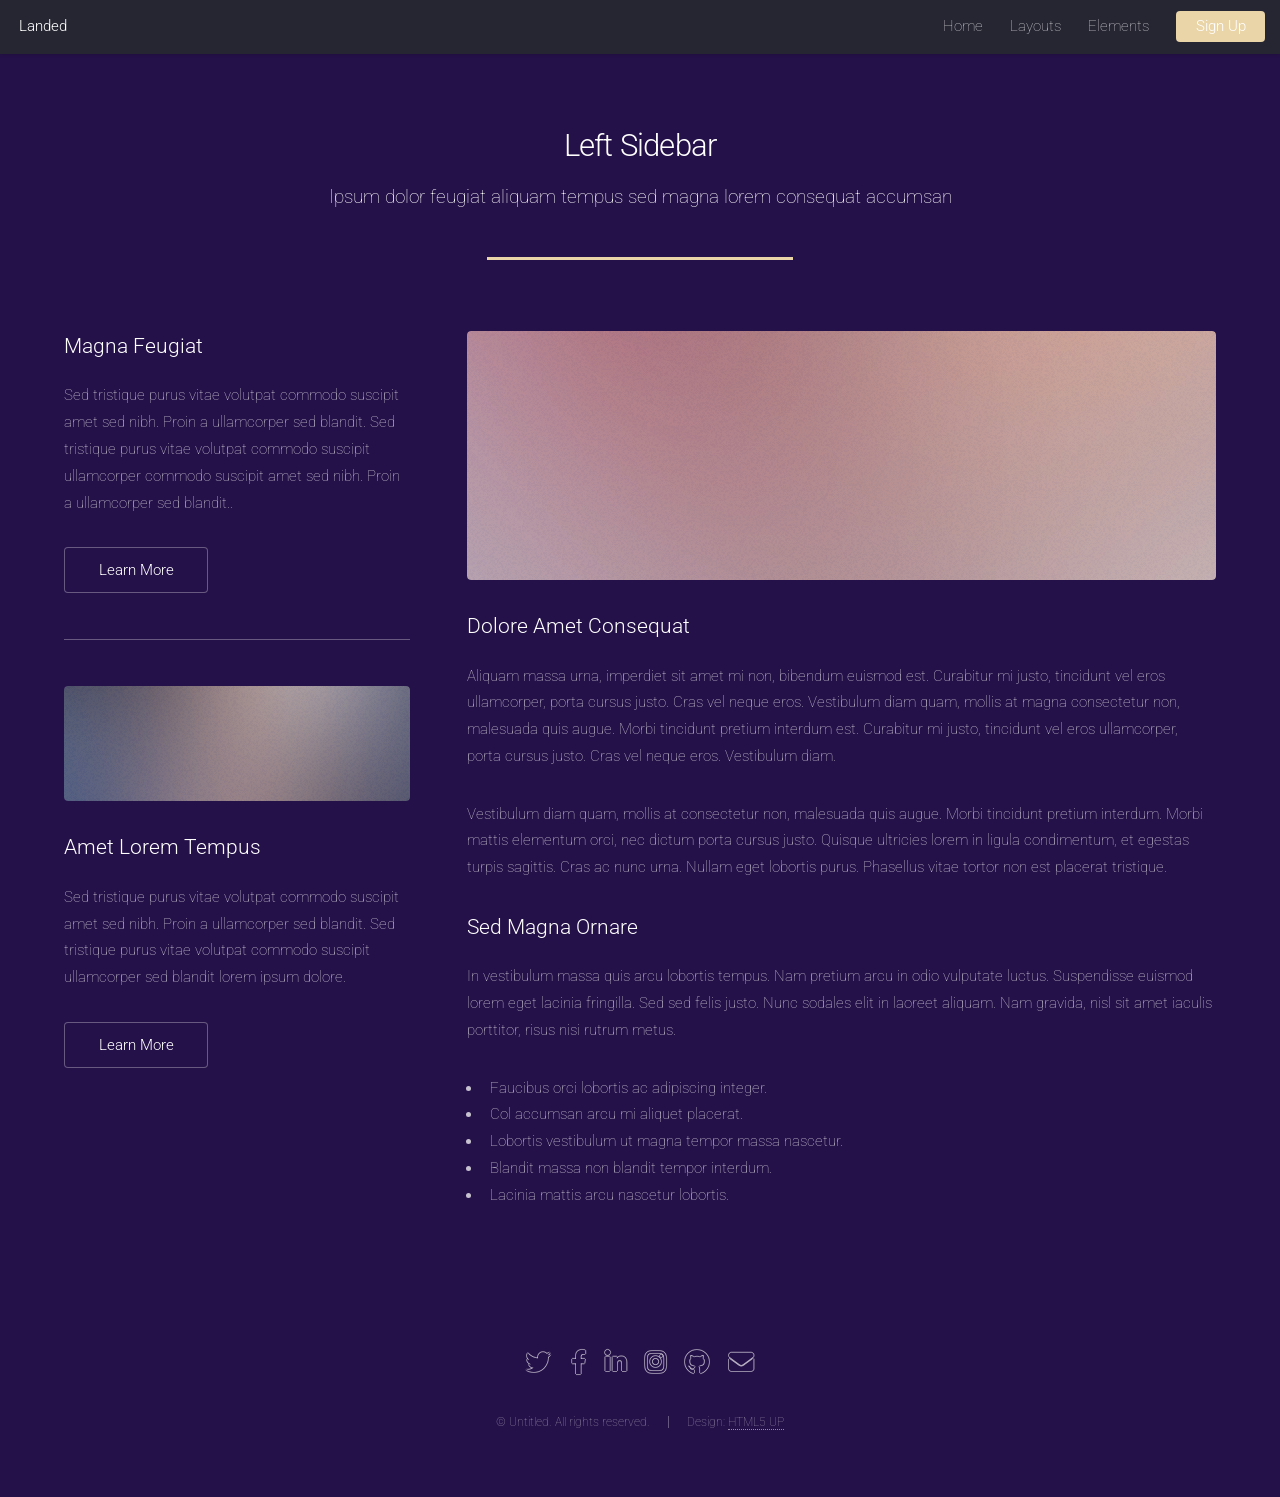
<file: left-sidebar.html>
<!DOCTYPE HTML>
<!--
	Landed by HTML5 UP
	html5up.net | @ajlkn
	Free for personal and commercial use under the CCA 3.0 license (html5up.net/license)
-->
<html>
	<head>
		<title>Left Sidebar - Landed by HTML5 UP</title>
		<meta charset="utf-8" />
		<meta name="viewport" content="width=device-width, initial-scale=1, user-scalable=no" />
		<link rel="stylesheet" href="assets/css/main.css" />
		<noscript><link rel="stylesheet" href="assets/css/noscript.css" /></noscript>
	</head>
	<body class="is-preload">
		<div id="page-wrapper">

			<!-- Header -->
				<header id="header">
					<h1 id="logo"><a href="index.html">Landed</a></h1>
					<nav id="nav">
						<ul>
							<li><a href="index.html">Home</a></li>
							<li>
								<a href="#">Layouts</a>
								<ul>
									<li><a href="left-sidebar.html">Left Sidebar</a></li>
									<li><a href="right-sidebar.html">Right Sidebar</a></li>
									<li><a href="no-sidebar.html">No Sidebar</a></li>
									<li>
										<a href="#">Submenu</a>
										<ul>
											<li><a href="#">Option 1</a></li>
											<li><a href="#">Option 2</a></li>
											<li><a href="#">Option 3</a></li>
											<li><a href="#">Option 4</a></li>
										</ul>
									</li>
								</ul>
							</li>
							<li><a href="elements.html">Elements</a></li>
							<li><a href="#" class="button primary">Sign Up</a></li>
						</ul>
					</nav>
				</header>

			<!-- Main -->
				<div id="main" class="wrapper style1">
					<div class="container">
						<header class="major">
							<h2>Left Sidebar</h2>
							<p>Ipsum dolor feugiat aliquam tempus sed magna lorem consequat accumsan</p>
						</header>
						<div class="row gtr-150">
							<div class="col-4 col-12-medium">

								<!-- Sidebar -->
									<section id="sidebar">
										<section>
											<h3>Magna Feugiat</h3>
											<p>Sed tristique purus vitae volutpat commodo suscipit amet sed nibh. Proin a ullamcorper sed blandit. Sed tristique purus vitae volutpat commodo suscipit ullamcorper commodo suscipit amet sed nibh. Proin a ullamcorper sed blandit..</p>
											<footer>
												<ul class="actions">
													<li><a href="#" class="button">Learn More</a></li>
												</ul>
											</footer>
										</section>
										<hr />
										<section>
											<a href="#" class="image fit"><img src="images/pic06.jpg" alt="" /></a>
											<h3>Amet Lorem Tempus</h3>
											<p>Sed tristique purus vitae volutpat commodo suscipit amet sed nibh. Proin a ullamcorper sed blandit. Sed tristique purus vitae volutpat commodo suscipit ullamcorper sed blandit lorem ipsum dolore.</p>
											<footer>
												<ul class="actions">
													<li><a href="#" class="button">Learn More</a></li>
												</ul>
											</footer>
										</section>
									</section>

							</div>
							<div class="col-8 col-12-medium imp-medium">

								<!-- Content -->
									<section id="content">
										<a href="#" class="image fit"><img src="images/pic05.jpg" alt="" /></a>
										<h3>Dolore Amet Consequat</h3>
										<p>Aliquam massa urna, imperdiet sit amet mi non, bibendum euismod est. Curabitur mi justo, tincidunt vel eros ullamcorper, porta cursus justo. Cras vel neque eros. Vestibulum diam quam, mollis at magna consectetur non, malesuada quis augue. Morbi tincidunt pretium interdum est. Curabitur mi justo, tincidunt vel eros ullamcorper, porta cursus justo. Cras vel neque eros. Vestibulum diam.</p>
										<p>Vestibulum diam quam, mollis at consectetur non, malesuada quis augue. Morbi tincidunt pretium interdum. Morbi mattis elementum orci, nec dictum porta cursus justo. Quisque ultricies lorem in ligula condimentum, et egestas turpis sagittis. Cras ac nunc urna. Nullam eget lobortis purus. Phasellus vitae tortor non est placerat tristique.</p>
										<h3>Sed Magna Ornare</h3>
										<p>In vestibulum massa quis arcu lobortis tempus. Nam pretium arcu in odio vulputate luctus. Suspendisse euismod lorem eget lacinia fringilla. Sed sed felis justo. Nunc sodales elit in laoreet aliquam. Nam gravida, nisl sit amet iaculis porttitor, risus nisi rutrum metus.</p>
										<ul>
											<li>Faucibus orci lobortis ac adipiscing integer.</li>
											<li>Col accumsan arcu mi aliquet placerat.</li>
											<li>Lobortis vestibulum ut magna tempor massa nascetur.</li>
											<li>Blandit massa non blandit tempor interdum.</li>
											<li>Lacinia mattis arcu nascetur lobortis.</li>
										</ul>
									</section>

							</div>
						</div>
					</div>
				</div>

			<!-- Footer -->
				<footer id="footer">
					<ul class="icons">
						<li><a href="#" class="icon brands alt fa-twitter"><span class="label">Twitter</span></a></li>
						<li><a href="#" class="icon brands alt fa-facebook-f"><span class="label">Facebook</span></a></li>
						<li><a href="#" class="icon brands alt fa-linkedin-in"><span class="label">LinkedIn</span></a></li>
						<li><a href="#" class="icon brands alt fa-instagram"><span class="label">Instagram</span></a></li>
						<li><a href="#" class="icon brands alt fa-github"><span class="label">GitHub</span></a></li>
						<li><a href="#" class="icon solid alt fa-envelope"><span class="label">Email</span></a></li>
					</ul>
					<ul class="copyright">
						<li>&copy; Untitled. All rights reserved.</li><li>Design: <a href="http://html5up.net">HTML5 UP</a></li>
					</ul>
				</footer>

		</div>

		<!-- Scripts -->
			<script src="assets/js/jquery.min.js"></script>
			<script src="assets/js/jquery.scrolly.min.js"></script>
			<script src="assets/js/jquery.dropotron.min.js"></script>
			<script src="assets/js/jquery.scrollex.min.js"></script>
			<script src="assets/js/browser.min.js"></script>
			<script src="assets/js/breakpoints.min.js"></script>
			<script src="assets/js/util.js"></script>
			<script src="assets/js/main.js"></script>

	</body>
</html>
</file>
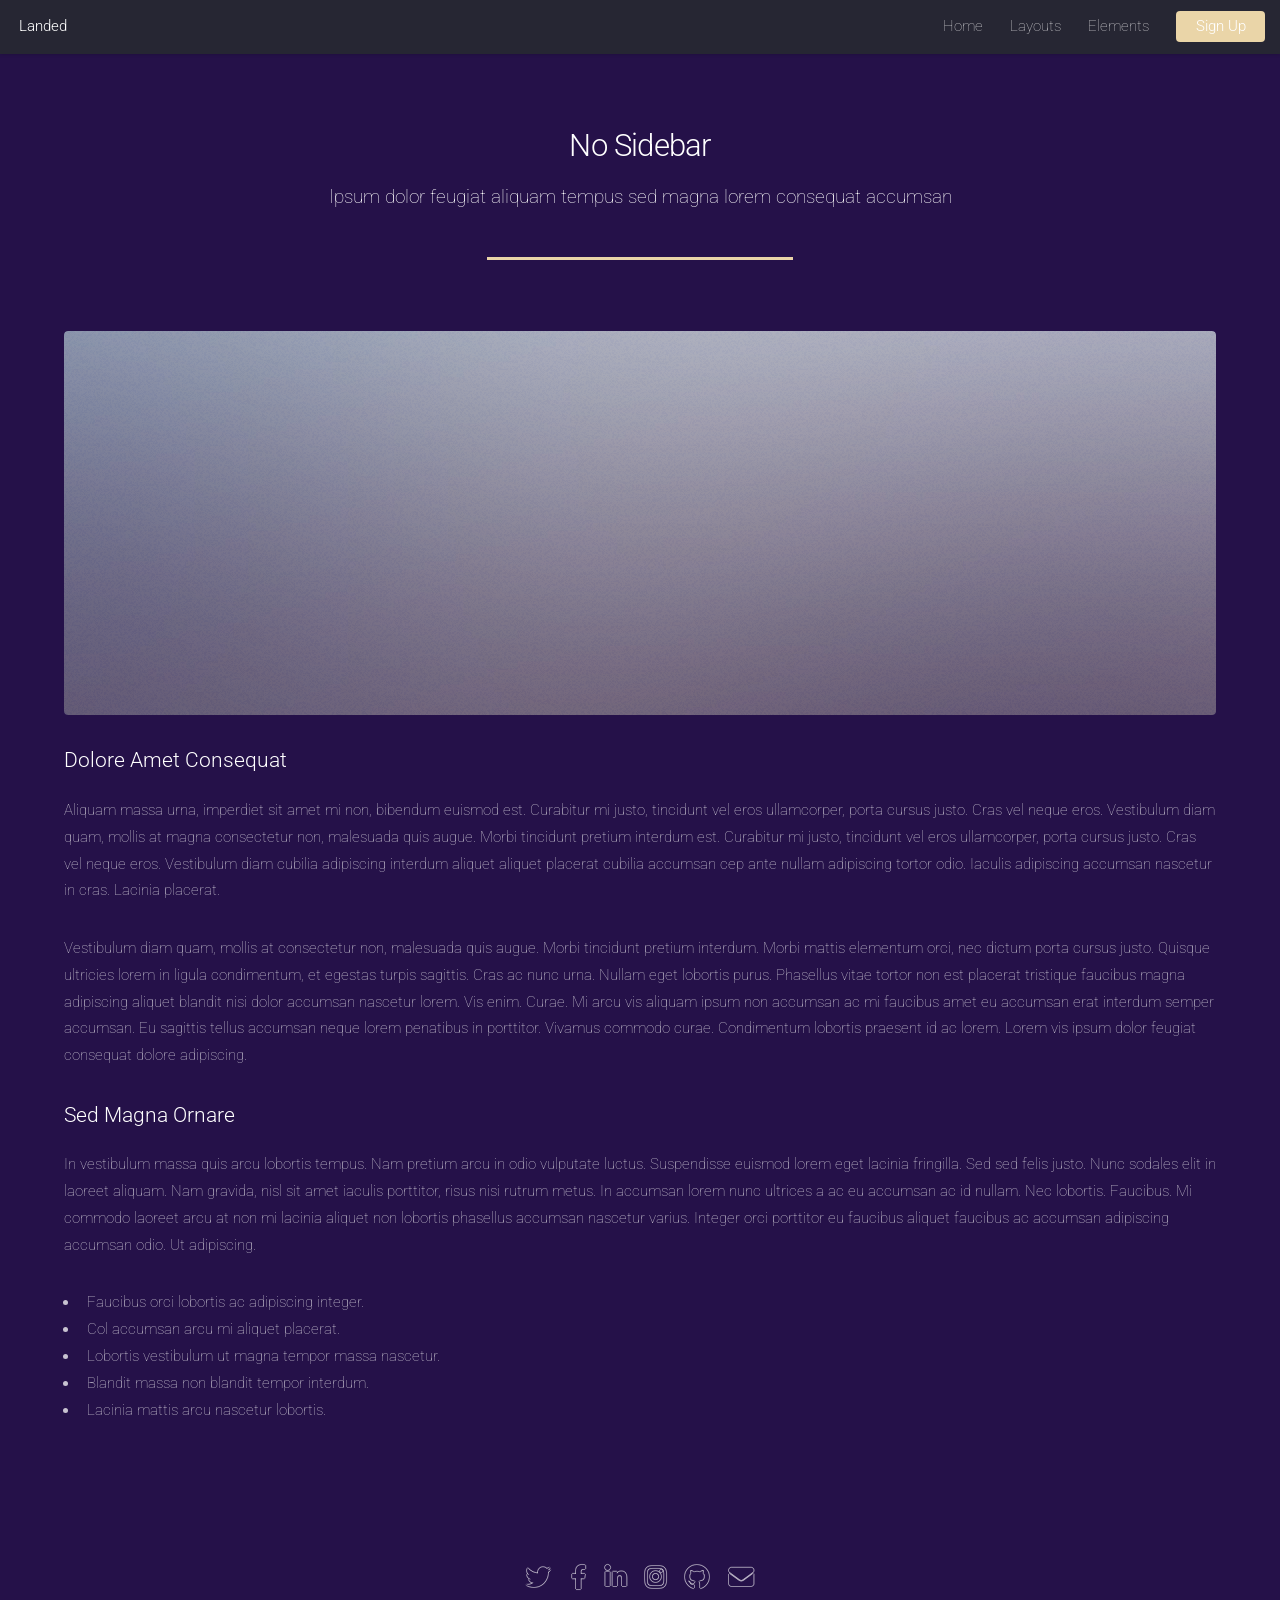
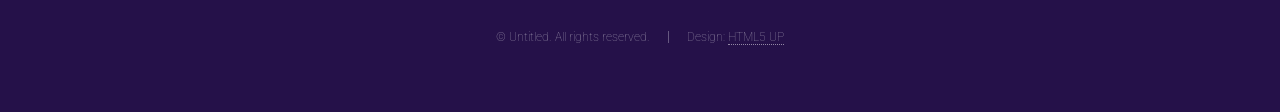
<file: no-sidebar.html>
<!DOCTYPE HTML>
<!--
	Landed by HTML5 UP
	html5up.net | @ajlkn
	Free for personal and commercial use under the CCA 3.0 license (html5up.net/license)
-->
<html>
	<head>
		<title>No Sidebar - Landed by HTML5 UP</title>
		<meta charset="utf-8" />
		<meta name="viewport" content="width=device-width, initial-scale=1, user-scalable=no" />
		<link rel="stylesheet" href="assets/css/main.css" />
		<noscript><link rel="stylesheet" href="assets/css/noscript.css" /></noscript>
	</head>
	<body class="is-preload">
		<div id="page-wrapper">

			<!-- Header -->
				<header id="header">
					<h1 id="logo"><a href="index.html">Landed</a></h1>
					<nav id="nav">
						<ul>
							<li><a href="index.html">Home</a></li>
							<li>
								<a href="#">Layouts</a>
								<ul>
									<li><a href="left-sidebar.html">Left Sidebar</a></li>
									<li><a href="right-sidebar.html">Right Sidebar</a></li>
									<li><a href="no-sidebar.html">No Sidebar</a></li>
									<li>
										<a href="#">Submenu</a>
										<ul>
											<li><a href="#">Option 1</a></li>
											<li><a href="#">Option 2</a></li>
											<li><a href="#">Option 3</a></li>
											<li><a href="#">Option 4</a></li>
										</ul>
									</li>
								</ul>
							</li>
							<li><a href="elements.html">Elements</a></li>
							<li><a href="#" class="button primary">Sign Up</a></li>
						</ul>
					</nav>
				</header>

			<!-- Main -->
				<div id="main" class="wrapper style1">
					<div class="container">
						<header class="major">
							<h2>No Sidebar</h2>
							<p>Ipsum dolor feugiat aliquam tempus sed magna lorem consequat accumsan</p>
						</header>

						<!-- Content -->
							<section id="content">
								<a href="#" class="image fit"><img src="images/pic07.jpg" alt="" /></a>
								<h3>Dolore Amet Consequat</h3>
								<p>Aliquam massa urna, imperdiet sit amet mi non, bibendum euismod est. Curabitur mi justo, tincidunt vel eros ullamcorper, porta cursus justo. Cras vel neque eros. Vestibulum diam quam, mollis at magna consectetur non, malesuada quis augue. Morbi tincidunt pretium interdum est. Curabitur mi justo, tincidunt vel eros ullamcorper, porta cursus justo. Cras vel neque eros. Vestibulum diam cubilia adipiscing interdum aliquet aliquet placerat cubilia accumsan cep ante nullam adipiscing tortor odio. Iaculis adipiscing accumsan nascetur in cras. Lacinia placerat.</p>
								<p>Vestibulum diam quam, mollis at consectetur non, malesuada quis augue. Morbi tincidunt pretium interdum. Morbi mattis elementum orci, nec dictum porta cursus justo. Quisque ultricies lorem in ligula condimentum, et egestas turpis sagittis. Cras ac nunc urna. Nullam eget lobortis purus. Phasellus vitae tortor non est placerat tristique faucibus magna adipiscing aliquet blandit nisi dolor accumsan nascetur lorem. Vis enim. Curae. Mi arcu vis aliquam ipsum non accumsan ac mi faucibus amet eu accumsan erat interdum semper accumsan. Eu sagittis tellus accumsan neque lorem penatibus in porttitor. Vivamus commodo curae. Condimentum lobortis praesent id ac lorem. Lorem vis ipsum dolor feugiat consequat dolore adipiscing.</p>
								<h3>Sed Magna Ornare</h3>
								<p>In vestibulum massa quis arcu lobortis tempus. Nam pretium arcu in odio vulputate luctus. Suspendisse euismod lorem eget lacinia fringilla. Sed sed felis justo. Nunc sodales elit in laoreet aliquam. Nam gravida, nisl sit amet iaculis porttitor, risus nisi rutrum metus. In accumsan lorem nunc ultrices a ac eu accumsan ac id nullam. Nec lobortis. Faucibus. Mi commodo laoreet arcu at non mi lacinia aliquet non lobortis phasellus accumsan nascetur varius. Integer orci porttitor eu faucibus aliquet faucibus ac accumsan adipiscing accumsan odio. Ut adipiscing.</p>
								<ul>
									<li>Faucibus orci lobortis ac adipiscing integer.</li>
									<li>Col accumsan arcu mi aliquet placerat.</li>
									<li>Lobortis vestibulum ut magna tempor massa nascetur.</li>
									<li>Blandit massa non blandit tempor interdum.</li>
									<li>Lacinia mattis arcu nascetur lobortis.</li>
								</ul>
							</section>

					</div>
				</div>

			<!-- Footer -->
				<footer id="footer">
					<ul class="icons">
						<li><a href="#" class="icon brands alt fa-twitter"><span class="label">Twitter</span></a></li>
						<li><a href="#" class="icon brands alt fa-facebook-f"><span class="label">Facebook</span></a></li>
						<li><a href="#" class="icon brands alt fa-linkedin-in"><span class="label">LinkedIn</span></a></li>
						<li><a href="#" class="icon brands alt fa-instagram"><span class="label">Instagram</span></a></li>
						<li><a href="#" class="icon brands alt fa-github"><span class="label">GitHub</span></a></li>
						<li><a href="#" class="icon solid alt fa-envelope"><span class="label">Email</span></a></li>
					</ul>
					<ul class="copyright">
						<li>&copy; Untitled. All rights reserved.</li><li>Design: <a href="http://html5up.net">HTML5 UP</a></li>
					</ul>
				</footer>

		</div>

		<!-- Scripts -->
			<script src="assets/js/jquery.min.js"></script>
			<script src="assets/js/jquery.scrolly.min.js"></script>
			<script src="assets/js/jquery.dropotron.min.js"></script>
			<script src="assets/js/jquery.scrollex.min.js"></script>
			<script src="assets/js/browser.min.js"></script>
			<script src="assets/js/breakpoints.min.js"></script>
			<script src="assets/js/util.js"></script>
			<script src="assets/js/main.js"></script>

	</body>
</html>
</file>
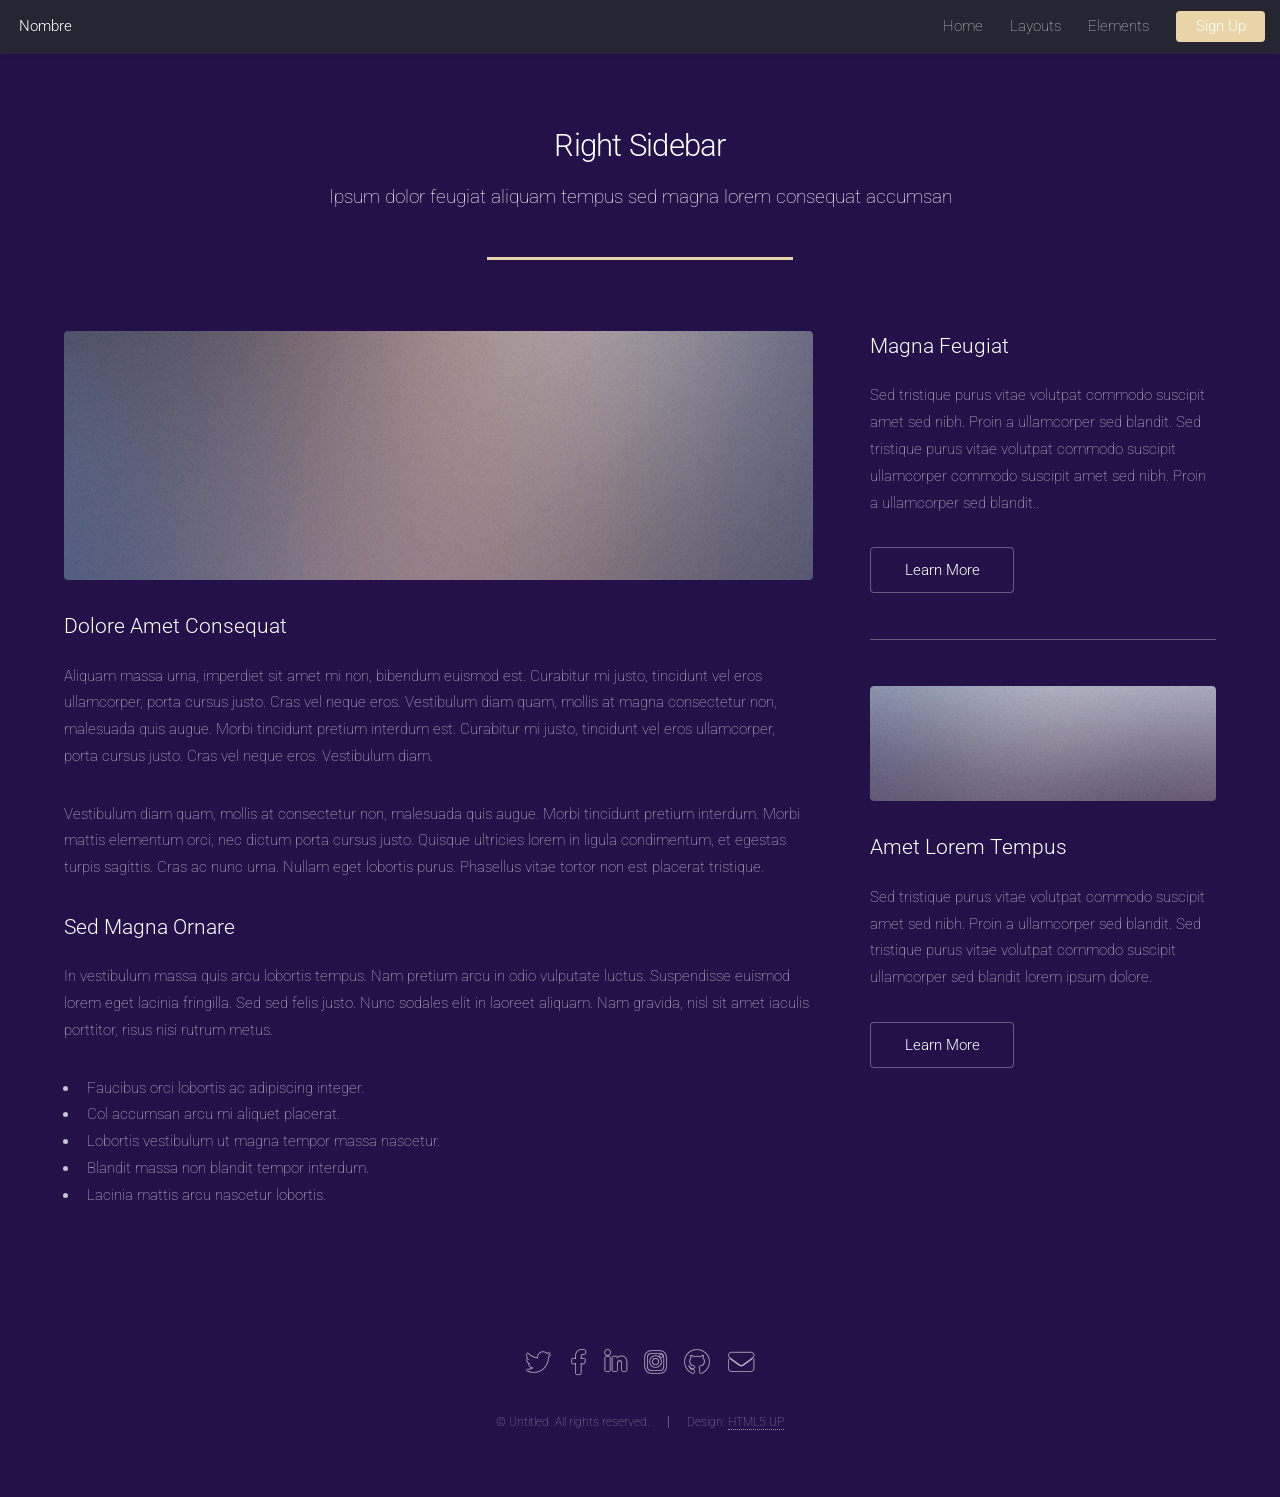
<file: right-sidebar.html>
<!DOCTYPE HTML>
<!--
	Landed by HTML5 UP
	html5up.net | @ajlkn
	Free for personal and commercial use under the CCA 3.0 license (html5up.net/license)
-->
<html>
	<head>
		<title>Right Sidebar - Landed by HTML5 UP</title>
		<meta charset="utf-8" />
		<meta name="viewport" content="width=device-width, initial-scale=1, user-scalable=no" />
		<link rel="stylesheet" href="assets/css/main.css" />
		<noscript><link rel="stylesheet" href="assets/css/noscript.css" /></noscript>
	</head>
	<body class="is-preload">
		<div id="page-wrapper">

			<!-- Header -->
				<header id="header">
					<h1 id="logo"><a href="index.html">Nombre</a></h1>
					<nav id="nav">
						<ul>
							<li><a href="index.html">Home</a></li>
							<li>
								<a href="#">Layouts</a>
								<ul>
									<li><a href="left-sidebar.html">Left Sidebar</a></li>
									<li><a href="right-sidebar.html">Right Sidebar</a></li>
									<li><a href="no-sidebar.html">No Sidebar</a></li>
									<li>
										<a href="#">Submenu</a>
										<ul>
											<li><a href="#">Option 1</a></li>
											<li><a href="#">Option 2</a></li>
											<li><a href="#">Option 3</a></li>
											<li><a href="#">Option 4</a></li>
										</ul>
									</li>
								</ul>
							</li>
							<li><a href="elements.html">Elements</a></li>
							<li><a href="#" class="button primary">Sign Up</a></li>
						</ul>
					</nav>
				</header>

			<!-- Main -->
				<div id="main" class="wrapper style1">
					<div class="container">
						<header class="major">
							<h2>Right Sidebar</h2>
							<p>Ipsum dolor feugiat aliquam tempus sed magna lorem consequat accumsan</p>
						</header>
						<div class="row gtr-150">
							<div class="col-8 col-12-medium">

								<!-- Content -->
									<section id="content">
										<a href="#" class="image fit"><img src="images/pic06.jpg" alt="" /></a>
										<h3>Dolore Amet Consequat</h3>
										<p>Aliquam massa urna, imperdiet sit amet mi non, bibendum euismod est. Curabitur mi justo, tincidunt vel eros ullamcorper, porta cursus justo. Cras vel neque eros. Vestibulum diam quam, mollis at magna consectetur non, malesuada quis augue. Morbi tincidunt pretium interdum est. Curabitur mi justo, tincidunt vel eros ullamcorper, porta cursus justo. Cras vel neque eros. Vestibulum diam.</p>
										<p>Vestibulum diam quam, mollis at consectetur non, malesuada quis augue. Morbi tincidunt pretium interdum. Morbi mattis elementum orci, nec dictum porta cursus justo. Quisque ultricies lorem in ligula condimentum, et egestas turpis sagittis. Cras ac nunc urna. Nullam eget lobortis purus. Phasellus vitae tortor non est placerat tristique.</p>
										<h3>Sed Magna Ornare</h3>
										<p>In vestibulum massa quis arcu lobortis tempus. Nam pretium arcu in odio vulputate luctus. Suspendisse euismod lorem eget lacinia fringilla. Sed sed felis justo. Nunc sodales elit in laoreet aliquam. Nam gravida, nisl sit amet iaculis porttitor, risus nisi rutrum metus.</p>
										<ul>
											<li>Faucibus orci lobortis ac adipiscing integer.</li>
											<li>Col accumsan arcu mi aliquet placerat.</li>
											<li>Lobortis vestibulum ut magna tempor massa nascetur.</li>
											<li>Blandit massa non blandit tempor interdum.</li>
											<li>Lacinia mattis arcu nascetur lobortis.</li>
										</ul>
									</section>

							</div>
							<div class="col-4 col-12-medium">

								<!-- Sidebar -->
									<section id="sidebar">
										<section>
											<h3>Magna Feugiat</h3>
											<p>Sed tristique purus vitae volutpat commodo suscipit amet sed nibh. Proin a ullamcorper sed blandit. Sed tristique purus vitae volutpat commodo suscipit ullamcorper commodo suscipit amet sed nibh. Proin a ullamcorper sed blandit..</p>
											<footer>
												<ul class="actions">
													<li><a href="#" class="button">Learn More</a></li>
												</ul>
											</footer>
										</section>
										<hr />
										<section>
											<a href="#" class="image fit"><img src="images/pic07.jpg" alt="" /></a>
											<h3>Amet Lorem Tempus</h3>
											<p>Sed tristique purus vitae volutpat commodo suscipit amet sed nibh. Proin a ullamcorper sed blandit. Sed tristique purus vitae volutpat commodo suscipit ullamcorper sed blandit lorem ipsum dolore.</p>
											<footer>
												<ul class="actions">
													<li><a href="#" class="button">Learn More</a></li>
												</ul>
											</footer>
										</section>
									</section>

							</div>
						</div>
					</div>
				</div>

			<!-- Footer -->
				<footer id="footer">
					<ul class="icons">
						<li><a href="#" class="icon brands alt fa-twitter"><span class="label">Twitter</span></a></li>
						<li><a href="#" class="icon brands alt fa-facebook-f"><span class="label">Facebook</span></a></li>
						<li><a href="#" class="icon brands alt fa-linkedin-in"><span class="label">LinkedIn</span></a></li>
						<li><a href="#" class="icon brands alt fa-instagram"><span class="label">Instagram</span></a></li>
						<li><a href="#" class="icon brands alt fa-github"><span class="label">GitHub</span></a></li>
						<li><a href="#" class="icon solid alt fa-envelope"><span class="label">Email</span></a></li>
					</ul>
					<ul class="copyright">
						<li>&copy; Untitled. All rights reserved.</li><li>Design: <a href="http://html5up.net">HTML5 UP</a></li>
					</ul>
				</footer>

		</div>

		<!-- Scripts -->
			<script src="assets/js/jquery.min.js"></script>
			<script src="assets/js/jquery.scrolly.min.js"></script>
			<script src="assets/js/jquery.dropotron.min.js"></script>
			<script src="assets/js/jquery.scrollex.min.js"></script>
			<script src="assets/js/browser.min.js"></script>
			<script src="assets/js/breakpoints.min.js"></script>
			<script src="assets/js/util.js"></script>
			<script src="assets/js/main.js"></script>

	</body>
</html>
</file>
<file: assets/css/noscript.css>
/*
	Landed by HTML5 UP
	html5up.net | @ajlkn
	Free for personal and commercial use under the CCA 3.0 license (html5up.net/license)
*/

/* Loader */

	body.landing.is-preload:before {
		display: none;
	}

	body.landing.is-preload:after {
		display: none;
	}
</file>
<file: assets/css/main.css>
@import url("fontawesome-all.min.css");
@import url("https://fonts.googleapis.com/css?family=Roboto:100,300,100italic,300italic");

/*
	Landed by HTML5 UP
	html5up.net | @ajlkn
	Free for personal and commercial use under the CCA 3.0 license (html5up.net/license)
*/

html, body, div, span, applet, object,
iframe, h1, h2, h3, h4, h5, h6, p, blockquote,
pre, a, abbr, acronym, address, big, cite,
code, del, dfn, em, img, ins, kbd, q, s, samp,
small, strike, strong, sub, sup, tt, var, b,
u, i, center, dl, dt, dd, ol, ul, li, fieldset,
form, label, legend, table, caption, tbody,
tfoot, thead, tr, th, td, article, aside,
canvas, details, embed, figure, figcaption,
footer, header, hgroup, menu, nav, output, ruby,
section, summary, time, mark, audio, video {
	margin: 0;
	padding: 0;
	border: 0;
	font-size: 100%;
	font: inherit;
	vertical-align: baseline;}

article, aside, details, figcaption, figure,
footer, header, hgroup, menu, nav, section {
	display: block;}

body {
	line-height: 1;
}

ol, ul {
	list-style: none;
}

blockquote, q {
	quotes: none;
}

	blockquote:before, blockquote:after, q:before, q:after {
		content: '';
		content: none;
	}

table {
	border-collapse: collapse;
	border-spacing: 0;
}

body {
	-webkit-text-size-adjust: none;
}

mark {
	background-color: transparent;
	color: inherit;
}

input::-moz-focus-inner {
	border: 0;
	padding: 0;
}

input, select, textarea {
	-moz-appearance: none;
	-webkit-appearance: none;
	-ms-appearance: none;
	appearance: none;
}

/* Basic */

	html {
		box-sizing: border-box;
	}

	*, *:before, *:after {
		box-sizing: inherit;
	}

	html, body {
		background: #251149;
	}

	body.is-preload *, body.is-preload *:before, body.is-preload *:after {
		-moz-animation: none !important;
		-webkit-animation: none !important;
		-ms-animation: none !important;
		animation: none !important;
		-moz-transition: none !important;
		-webkit-transition: none !important;
		-ms-transition: none !important;
		transition: none !important;
	}

	body, input, select, textarea {
		color: rgba(255, 255, 255, 0.75);
		font-family: "Roboto", Helvetica, sans-serif;
		font-size: 15pt;
		font-weight: 100;
		line-height: 1.75em;
	}

	a {
		-moz-transition: border-color 0.2s ease-in-out, color 0.2s ease-in-out;
		-webkit-transition: border-color 0.2s ease-in-out, color 0.2s ease-in-out;
		-ms-transition: border-color 0.2s ease-in-out, color 0.2s ease-in-out;
		transition: border-color 0.2s ease-in-out, color 0.2s ease-in-out;
		border-bottom: dotted 1px;
		color: #ead5a8;
		text-decoration: none;
	}

		a:hover {
			color: #ead5a8 !important;
			border-bottom-color: transparent;
		}

	strong, b {
		color: #ffffff;
		font-weight: 300;
	}

	em, i {
		font-style: italic;
	}

	p {
		margin: 0 0 2em 0;
	}

	h1, h2, h3, h4, h5, h6 {
		color: #ffffff;
		font-weight: 300;
		line-height: 1em;
		margin: 0 0 1em 0;
	}

		h1 a, h2 a, h3 a, h4 a, h5 a, h6 a {
			color: inherit;
			border: 0;
		}

	h2 {
		font-size: 2em;
		line-height: 1.5em;
		letter-spacing: -0.025em;
	}

	h3 {
		font-size: 1.35em;
		line-height: 1.5em;
	}

	h4 {
		font-size: 1.1em;
		line-height: 1.5em;
	}

	h5 {
		font-size: 0.9em;
		line-height: 1.5em;
	}

	h6 {
		font-size: 0.7em;
		line-height: 1.5em;
	}

	sub {
		font-size: 0.8em;
		position: relative;
		top: 0.5em;
	}

	sup {
		font-size: 0.8em;
		position: relative;
		top: -0.5em;
	}

	hr {
		border: 0;
		border-bottom: solid 1px rgba(255, 255, 255, 0.3);
		margin: 3em 0;
	}

		hr.major {
			margin: 4em 0;
		}

	blockquote {
		border-left: solid 4px rgba(255, 255, 255, 0.3);
		font-style: italic;
		margin: 0 0 2em 0;
		padding: 0.5em 0 0.5em 2em;
	}

	code {
		background: rgba(255, 255, 255, 0.075);
		border-radius: 4px;
		font-family: "Courier New", monospace;
		font-size: 0.9em;
		margin: 0 0.25em;
		padding: 0.25em 0.65em;
	}

	pre {
		-webkit-overflow-scrolling: touch;
		font-family: "Courier New", monospace;
		font-size: 0.9em;
		margin: 0 0 2em 0;
	}

		pre code {
			display: block;
			line-height: 1.75em;
			padding: 1em 1.5em;
			overflow-x: auto;
		}

	.align-left {
		text-align: left;
	}

	.align-center {
		text-align: center;
	}

	.align-right {
		text-align: right;
	}

/* Loader */

	@-moz-keyframes spinner-show {
		0% {
			opacity: 0;
		}

		100% {
			opacity: 1;
		}
	}

	@-webkit-keyframes spinner-show {
		0% {
			opacity: 0;
		}

		100% {
			opacity: 1;
		}
	}

	@-ms-keyframes spinner-show {
		0% {
			opacity: 0;
		}

		100% {
			opacity: 1;
		}
	}

	@keyframes spinner-show {
		0% {
			opacity: 0;
		}

		100% {
			opacity: 1;
		}
	}

	@-moz-keyframes spinner-hide {
		0% {
			color: rgba(255, 255, 255, 0.15);
			z-index: 100001;
			-moz-transform: scale(1) rotate(0deg);
			-webkit-transform: scale(1) rotate(0deg);
			-ms-transform: scale(1) rotate(0deg);
			transform: scale(1) rotate(0deg);
		}

		99% {
			color: #251149;
			z-index: 100001;
			-moz-transform: scale(0.5) rotate(360deg);
			-webkit-transform: scale(0.5) rotate(360deg);
			-ms-transform: scale(0.5) rotate(360deg);
			transform: scale(0.5) rotate(360deg);
		}

		100% {
			color: #251149;
			z-index: -1;
			-moz-transform: scale(0.5) rotate(360deg);
			-webkit-transform: scale(0.5) rotate(360deg);
			-ms-transform: scale(0.5) rotate(360deg);
			transform: scale(0.5) rotate(360deg);
		}
	}

	@-webkit-keyframes spinner-hide {
		0% {
			color: rgba(255, 255, 255, 0.15);
			z-index: 100001;
			-moz-transform: scale(1) rotate(0deg);
			-webkit-transform: scale(1) rotate(0deg);
			-ms-transform: scale(1) rotate(0deg);
			transform: scale(1) rotate(0deg);
		}

		99% {
			color: #251149;
			z-index: 100001;
			-moz-transform: scale(0.5) rotate(360deg);
			-webkit-transform: scale(0.5) rotate(360deg);
			-ms-transform: scale(0.5) rotate(360deg);
			transform: scale(0.5) rotate(360deg);
		}

		100% {
			color: #251149;
			z-index: -1;
			-moz-transform: scale(0.5) rotate(360deg);
			-webkit-transform: scale(0.5) rotate(360deg);
			-ms-transform: scale(0.5) rotate(360deg);
			transform: scale(0.5) rotate(360deg);
		}
	}

	@-ms-keyframes spinner-hide {
		0% {
			color: rgba(255, 255, 255, 0.15);
			z-index: 100001;
			-moz-transform: scale(1) rotate(0deg);
			-webkit-transform: scale(1) rotate(0deg);
			-ms-transform: scale(1) rotate(0deg);
			transform: scale(1) rotate(0deg);
		}

		99% {
			color: #251149;
			z-index: 100001;
			-moz-transform: scale(0.5) rotate(360deg);
			-webkit-transform: scale(0.5) rotate(360deg);
			-ms-transform: scale(0.5) rotate(360deg);
			transform: scale(0.5) rotate(360deg);
		}

		100% {
			color: #251149;
			z-index: -1;
			-moz-transform: scale(0.5) rotate(360deg);
			-webkit-transform: scale(0.5) rotate(360deg);
			-ms-transform: scale(0.5) rotate(360deg);
			transform: scale(0.5) rotate(360deg);
		}
	}

	@keyframes spinner-hide {
		0% {
			color: rgba(255, 255, 255, 0.15);
			z-index: 100001;
			-moz-transform: scale(1) rotate(0deg);
			-webkit-transform: scale(1) rotate(0deg);
			-ms-transform: scale(1) rotate(0deg);
			transform: scale(1) rotate(0deg);
		}

		99% {
			color: #251149;
			z-index: 100001;
			-moz-transform: scale(0.5) rotate(360deg);
			-webkit-transform: scale(0.5) rotate(360deg);
			-ms-transform: scale(0.5) rotate(360deg);
			transform: scale(0.5) rotate(360deg);
		}

		100% {
			color: #251149;
			z-index: -1;
			-moz-transform: scale(0.5) rotate(360deg);
			-webkit-transform: scale(0.5) rotate(360deg);
			-ms-transform: scale(0.5) rotate(360deg);
			transform: scale(0.5) rotate(360deg);
		}
	}

	@-moz-keyframes spinner-rotate {
		0% {
			-moz-transform: scale(1) rotate(0deg);
			-webkit-transform: scale(1) rotate(0deg);
			-ms-transform: scale(1) rotate(0deg);
			transform: scale(1) rotate(0deg);
		}

		100% {
			-moz-transform: scale(1) rotate(360deg);
			-webkit-transform: scale(1) rotate(360deg);
			-ms-transform: scale(1) rotate(360deg);
			transform: scale(1) rotate(360deg);
		}
	}

	@-webkit-keyframes spinner-rotate {
		0% {
			-moz-transform: scale(1) rotate(0deg);
			-webkit-transform: scale(1) rotate(0deg);
			-ms-transform: scale(1) rotate(0deg);
			transform: scale(1) rotate(0deg);
		}

		100% {
			-moz-transform: scale(1) rotate(360deg);
			-webkit-transform: scale(1) rotate(360deg);
			-ms-transform: scale(1) rotate(360deg);
			transform: scale(1) rotate(360deg);
		}
	}

	@-ms-keyframes spinner-rotate {
		0% {
			-moz-transform: scale(1) rotate(0deg);
			-webkit-transform: scale(1) rotate(0deg);
			-ms-transform: scale(1) rotate(0deg);
			transform: scale(1) rotate(0deg);
		}

		100% {
			-moz-transform: scale(1) rotate(360deg);
			-webkit-transform: scale(1) rotate(360deg);
			-ms-transform: scale(1) rotate(360deg);
			transform: scale(1) rotate(360deg);
		}
	}

	@keyframes spinner-rotate {
		0% {
			-moz-transform: scale(1) rotate(0deg);
			-webkit-transform: scale(1) rotate(0deg);
			-ms-transform: scale(1) rotate(0deg);
			transform: scale(1) rotate(0deg);
		}

		100% {
			-moz-transform: scale(1) rotate(360deg);
			-webkit-transform: scale(1) rotate(360deg);
			-ms-transform: scale(1) rotate(360deg);
			transform: scale(1) rotate(360deg);
		}
	}

	@-moz-keyframes overlay-hide {
		0% {
			opacity: 1;
			z-index: 100000;
		}

		15% {
			opacity: 1;
			z-index: 100000;
		}

		99% {
			opacity: 0;
			z-index: 100000;
		}

		100% {
			opacity: 0;
			z-index: -1;
		}
	}

	@-webkit-keyframes overlay-hide {
		0% {
			opacity: 1;
			z-index: 100000;
		}

		15% {
			opacity: 1;
			z-index: 100000;
		}

		99% {
			opacity: 0;
			z-index: 100000;
		}

		100% {
			opacity: 0;
			z-index: -1;
		}
	}

	@-ms-keyframes overlay-hide {
		0% {
			opacity: 1;
			z-index: 100000;
		}

		15% {
			opacity: 1;
			z-index: 100000;
		}

		99% {
			opacity: 0;
			z-index: 100000;
		}

		100% {
			opacity: 0;
			z-index: -1;
		}
	}

	@keyframes overlay-hide {
		0% {
			opacity: 1;
			z-index: 100000;
		}

		15% {
			opacity: 1;
			z-index: 100000;
		}

		99% {
			opacity: 0;
			z-index: 100000;
		}

		100% {
			opacity: 0;
			z-index: -1;
		}
	}

	body.landing {
		text-decoration: none;
	}

		body.landing:before {
			-moz-osx-font-smoothing: grayscale;
			-webkit-font-smoothing: antialiased;
			display: inline-block;
			font-style: normal;
			font-variant: normal;
			text-rendering: auto;
			line-height: 1;
			text-transform: none !important;
			font-family: 'Font Awesome 5 Free';
			font-weight: 900;
		}

		body.landing:before {
			-moz-animation: spinner-show 1.5s 1 0.25s ease forwards, spinner-hide 0.25s ease-in-out forwards !important;
			-webkit-animation: spinner-show 1.5s 1 0.25s ease forwards, spinner-hide 0.25s ease-in-out forwards !important;
			-ms-animation: spinner-show 1.5s 1 0.25s ease forwards, spinner-hide 0.25s ease-in-out forwards !important;
			animation: spinner-show 1.5s 1 0.25s ease forwards, spinner-hide 0.25s ease-in-out forwards !important;
			-moz-transform-origin: 50% 50%;
			-webkit-transform-origin: 50% 50%;
			-ms-transform-origin: 50% 50%;
			transform-origin: 50% 50%;
			color: rgba(255, 255, 255, 0.15);
			content: '\f1ce';
			cursor: default;
			display: block;
			font-size: 2em;
			height: 2em;
			left: 50%;
			line-height: 2em;
			margin: -1em 0 0 -1em;
			opacity: 0;
			position: fixed;
			text-align: center;
			top: 50%;
			width: 2em;
			z-index: -1;
		}

		body.landing:after {
			-moz-animation: overlay-hide 1.5s ease-in forwards !important;
			-webkit-animation: overlay-hide 1.5s ease-in forwards !important;
			-ms-animation: overlay-hide 1.5s ease-in forwards !important;
			animation: overlay-hide 1.5s ease-in forwards !important;
			background: #251149;
			content: '';
			display: block;
			height: 100%;
			left: 0;
			opacity: 0;
			position: fixed;
			top: 0;
			width: 100%;
			z-index: -1;
		}

		body.landing.is-preload:before {
			-moz-animation: spinner-show 1.5s 1 0.25s ease forwards, spinner-rotate 0.75s infinite linear !important;
			-webkit-animation: spinner-show 1.5s 1 0.25s ease forwards, spinner-rotate 0.75s infinite linear !important;
			-ms-animation: spinner-show 1.5s 1 0.25s ease forwards, spinner-rotate 0.75s infinite linear !important;
			animation: spinner-show 1.5s 1 0.25s ease forwards, spinner-rotate 0.75s infinite linear !important;
			z-index: 100001;
		}

		body.landing.is-preload:after {
			-moz-animation: none !important;
			-webkit-animation: none !important;
			-ms-animation: none !important;
			animation: none !important;
			opacity: 1;
			z-index: 100000;
		}

	@media (-webkit-min-device-pixel-ratio: 2) {

		body.landing:before {
			line-height: 2.025em;
		}

	}

/* Container */

	.container {
		margin: 0 auto;
		max-width: calc(100% - 4em);
		width: 70em;
	}

		.container.xsmall {
			width: 17.5em;
		}

		.container.small {
			width: 35em;
		}

		.container.medium {
			width: 52.5em;
		}

		.container.large {
			width: 87.5em;
		}

		.container.xlarge {
			width: 105em;
		}

		.container.max {
			width: 100%;
		}

		@media screen and (max-width: 1280px) {

			.container {
				width: 90%;
				max-width: 100%;
			}

		}

		@media screen and (max-width: 980px) {

			.container {
				width: 100% !important;
			}

		}

/* Row */

	.row {
		display: flex;
		flex-wrap: wrap;
		box-sizing: border-box;
		align-items: stretch;
	}

		.row > * {
			box-sizing: border-box;
		}

		.row.gtr-uniform > * > :last-child {
			margin-bottom: 0;
		}

		.row.aln-left {
			justify-content: flex-start;
		}

		.row.aln-center {
			justify-content: center;
		}

		.row.aln-right {
			justify-content: flex-end;
		}

		.row.aln-top {
			align-items: flex-start;
		}

		.row.aln-middle {
			align-items: center;
		}

		.row.aln-bottom {
			align-items: flex-end;
		}

		.row > .imp {
			order: -1;
		}

		.row > .col-1 {
			width: 8.33333%;
		}

		.row > .off-1 {
			margin-left: 8.33333%;
		}

		.row > .col-2 {
			width: 16.66667%;
		}

		.row > .off-2 {
			margin-left: 16.66667%;
		}

		.row > .col-3 {
			width: 25%;
		}

		.row > .off-3 {
			margin-left: 25%;
		}

		.row > .col-4 {
			width: 33.33333%;
		}

		.row > .off-4 {
			margin-left: 33.33333%;
		}

		.row > .col-5 {
			width: 41.66667%;
		}

		.row > .off-5 {
			margin-left: 41.66667%;
		}

		.row > .col-6 {
			width: 50%;
		}

		.row > .off-6 {
			margin-left: 50%;
		}

		.row > .col-7 {
			width: 58.33333%;
		}

		.row > .off-7 {
			margin-left: 58.33333%;
		}

		.row > .col-8 {
			width: 66.66667%;
		}

		.row > .off-8 {
			margin-left: 66.66667%;
		}

		.row > .col-9 {
			width: 75%;
		}

		.row > .off-9 {
			margin-left: 75%;
		}

		.row > .col-10 {
			width: 83.33333%;
		}

		.row > .off-10 {
			margin-left: 83.33333%;
		}

		.row > .col-11 {
			width: 91.66667%;
		}

		.row > .off-11 {
			margin-left: 91.66667%;
		}

		.row > .col-12 {
			width: 100%;
		}

		.row > .off-12 {
			margin-left: 100%;
		}

		.row.gtr-0 {
			margin-top: 0;
			margin-left: 0em;
		}

			.row.gtr-0 > * {
				padding: 0 0 0 0em;
			}

			.row.gtr-0.gtr-uniform {
				margin-top: 0em;
			}

				.row.gtr-0.gtr-uniform > * {
					padding-top: 0em;
				}

		.row.gtr-25 {
			margin-top: 0;
			margin-left: -0.625em;
		}

			.row.gtr-25 > * {
				padding: 0 0 0 0.625em;
			}

			.row.gtr-25.gtr-uniform {
				margin-top: -0.625em;
			}

				.row.gtr-25.gtr-uniform > * {
					padding-top: 0.625em;
				}

		.row.gtr-50 {
			margin-top: 0;
			margin-left: -1.25em;
		}

			.row.gtr-50 > * {
				padding: 0 0 0 1.25em;
			}

			.row.gtr-50.gtr-uniform {
				margin-top: -1.25em;
			}

				.row.gtr-50.gtr-uniform > * {
					padding-top: 1.25em;
				}

		.row {
			margin-top: 0;
			margin-left: -2.5em;
		}

			.row > * {
				padding: 0 0 0 2.5em;
			}

			.row.gtr-uniform {
				margin-top: -2.5em;
			}

				.row.gtr-uniform > * {
					padding-top: 2.5em;
				}

		.row.gtr-150 {
			margin-top: 0;
			margin-left: -3.75em;
		}

			.row.gtr-150 > * {
				padding: 0 0 0 3.75em;
			}

			.row.gtr-150.gtr-uniform {
				margin-top: -3.75em;
			}

				.row.gtr-150.gtr-uniform > * {
					padding-top: 3.75em;
				}

		.row.gtr-200 {
			margin-top: 0;
			margin-left: -5em;
		}

			.row.gtr-200 > * {
				padding: 0 0 0 5em;
			}

			.row.gtr-200.gtr-uniform {
				margin-top: -5em;
			}

				.row.gtr-200.gtr-uniform > * {
					padding-top: 5em;
				}

		@media screen and (max-width: 1680px) {

			.row {
				display: flex;
				flex-wrap: wrap;
				box-sizing: border-box;
				align-items: stretch;
			}

				.row > * {
					box-sizing: border-box;
				}

				.row.gtr-uniform > * > :last-child {
					margin-bottom: 0;
				}

				.row.aln-left {
					justify-content: flex-start;
				}

				.row.aln-center {
					justify-content: center;
				}

				.row.aln-right {
					justify-content: flex-end;
				}

				.row.aln-top {
					align-items: flex-start;
				}

				.row.aln-middle {
					align-items: center;
				}

				.row.aln-bottom {
					align-items: flex-end;
				}

				.row > .imp-xlarge {
					order: -1;
				}

				.row > .col-1-xlarge {
					width: 8.33333%;
				}

				.row > .off-1-xlarge {
					margin-left: 8.33333%;
				}

				.row > .col-2-xlarge {
					width: 16.66667%;
				}

				.row > .off-2-xlarge {
					margin-left: 16.66667%;
				}

				.row > .col-3-xlarge {
					width: 25%;
				}

				.row > .off-3-xlarge {
					margin-left: 25%;
				}

				.row > .col-4-xlarge {
					width: 33.33333%;
				}

				.row > .off-4-xlarge {
					margin-left: 33.33333%;
				}

				.row > .col-5-xlarge {
					width: 41.66667%;
				}

				.row > .off-5-xlarge {
					margin-left: 41.66667%;
				}

				.row > .col-6-xlarge {
					width: 50%;
				}

				.row > .off-6-xlarge {
					margin-left: 50%;
				}

				.row > .col-7-xlarge {
					width: 58.33333%;
				}

				.row > .off-7-xlarge {
					margin-left: 58.33333%;
				}

				.row > .col-8-xlarge {
					width: 66.66667%;
				}

				.row > .off-8-xlarge {
					margin-left: 66.66667%;
				}

				.row > .col-9-xlarge {
					width: 75%;
				}

				.row > .off-9-xlarge {
					margin-left: 75%;
				}

				.row > .col-10-xlarge {
					width: 83.33333%;
				}

				.row > .off-10-xlarge {
					margin-left: 83.33333%;
				}

				.row > .col-11-xlarge {
					width: 91.66667%;
				}

				.row > .off-11-xlarge {
					margin-left: 91.66667%;
				}

				.row > .col-12-xlarge {
					width: 100%;
				}

				.row > .off-12-xlarge {
					margin-left: 100%;
				}

				.row.gtr-0 {
					margin-top: 0;
					margin-left: 0em;
				}

					.row.gtr-0 > * {
						padding: 0 0 0 0em;
					}

					.row.gtr-0.gtr-uniform {
						margin-top: 0em;
					}

						.row.gtr-0.gtr-uniform > * {
							padding-top: 0em;
						}

				.row.gtr-25 {
					margin-top: 0;
					margin-left: -0.625em;
				}

					.row.gtr-25 > * {
						padding: 0 0 0 0.625em;
					}

					.row.gtr-25.gtr-uniform {
						margin-top: -0.625em;
					}

						.row.gtr-25.gtr-uniform > * {
							padding-top: 0.625em;
						}

				.row.gtr-50 {
					margin-top: 0;
					margin-left: -1.25em;
				}

					.row.gtr-50 > * {
						padding: 0 0 0 1.25em;
					}

					.row.gtr-50.gtr-uniform {
						margin-top: -1.25em;
					}

						.row.gtr-50.gtr-uniform > * {
							padding-top: 1.25em;
						}

				.row {
					margin-top: 0;
					margin-left: -2.5em;
				}

					.row > * {
						padding: 0 0 0 2.5em;
					}

					.row.gtr-uniform {
						margin-top: -2.5em;
					}

						.row.gtr-uniform > * {
							padding-top: 2.5em;
						}

				.row.gtr-150 {
					margin-top: 0;
					margin-left: -3.75em;
				}

					.row.gtr-150 > * {
						padding: 0 0 0 3.75em;
					}

					.row.gtr-150.gtr-uniform {
						margin-top: -3.75em;
					}

						.row.gtr-150.gtr-uniform > * {
							padding-top: 3.75em;
						}

				.row.gtr-200 {
					margin-top: 0;
					margin-left: -5em;
				}

					.row.gtr-200 > * {
						padding: 0 0 0 5em;
					}

					.row.gtr-200.gtr-uniform {
						margin-top: -5em;
					}

						.row.gtr-200.gtr-uniform > * {
							padding-top: 5em;
						}

		}

		@media screen and (max-width: 1280px) {

			.row {
				display: flex;
				flex-wrap: wrap;
				box-sizing: border-box;
				align-items: stretch;
			}

				.row > * {
					box-sizing: border-box;
				}

				.row.gtr-uniform > * > :last-child {
					margin-bottom: 0;
				}

				.row.aln-left {
					justify-content: flex-start;
				}

				.row.aln-center {
					justify-content: center;
				}

				.row.aln-right {
					justify-content: flex-end;
				}

				.row.aln-top {
					align-items: flex-start;
				}

				.row.aln-middle {
					align-items: center;
				}

				.row.aln-bottom {
					align-items: flex-end;
				}

				.row > .imp-large {
					order: -1;
				}

				.row > .col-1-large {
					width: 8.33333%;
				}

				.row > .off-1-large {
					margin-left: 8.33333%;
				}

				.row > .col-2-large {
					width: 16.66667%;
				}

				.row > .off-2-large {
					margin-left: 16.66667%;
				}

				.row > .col-3-large {
					width: 25%;
				}

				.row > .off-3-large {
					margin-left: 25%;
				}

				.row > .col-4-large {
					width: 33.33333%;
				}

				.row > .off-4-large {
					margin-left: 33.33333%;
				}

				.row > .col-5-large {
					width: 41.66667%;
				}

				.row > .off-5-large {
					margin-left: 41.66667%;
				}

				.row > .col-6-large {
					width: 50%;
				}

				.row > .off-6-large {
					margin-left: 50%;
				}

				.row > .col-7-large {
					width: 58.33333%;
				}

				.row > .off-7-large {
					margin-left: 58.33333%;
				}

				.row > .col-8-large {
					width: 66.66667%;
				}

				.row > .off-8-large {
					margin-left: 66.66667%;
				}

				.row > .col-9-large {
					width: 75%;
				}

				.row > .off-9-large {
					margin-left: 75%;
				}

				.row > .col-10-large {
					width: 83.33333%;
				}

				.row > .off-10-large {
					margin-left: 83.33333%;
				}

				.row > .col-11-large {
					width: 91.66667%;
				}

				.row > .off-11-large {
					margin-left: 91.66667%;
				}

				.row > .col-12-large {
					width: 100%;
				}

				.row > .off-12-large {
					margin-left: 100%;
				}

				.row.gtr-0 {
					margin-top: 0;
					margin-left: 0em;
				}

					.row.gtr-0 > * {
						padding: 0 0 0 0em;
					}

					.row.gtr-0.gtr-uniform {
						margin-top: 0em;
					}

						.row.gtr-0.gtr-uniform > * {
							padding-top: 0em;
						}

				.row.gtr-25 {
					margin-top: 0;
					margin-left: -0.625em;
				}

					.row.gtr-25 > * {
						padding: 0 0 0 0.625em;
					}

					.row.gtr-25.gtr-uniform {
						margin-top: -0.625em;
					}

						.row.gtr-25.gtr-uniform > * {
							padding-top: 0.625em;
						}

				.row.gtr-50 {
					margin-top: 0;
					margin-left: -1.25em;
				}

					.row.gtr-50 > * {
						padding: 0 0 0 1.25em;
					}

					.row.gtr-50.gtr-uniform {
						margin-top: -1.25em;
					}

						.row.gtr-50.gtr-uniform > * {
							padding-top: 1.25em;
						}

				.row {
					margin-top: 0;
					margin-left: -2.5em;
				}

					.row > * {
						padding: 0 0 0 2.5em;
					}

					.row.gtr-uniform {
						margin-top: -2.5em;
					}

						.row.gtr-uniform > * {
							padding-top: 2.5em;
						}

				.row.gtr-150 {
					margin-top: 0;
					margin-left: -3.75em;
				}

					.row.gtr-150 > * {
						padding: 0 0 0 3.75em;
					}

					.row.gtr-150.gtr-uniform {
						margin-top: -3.75em;
					}

						.row.gtr-150.gtr-uniform > * {
							padding-top: 3.75em;
						}

				.row.gtr-200 {
					margin-top: 0;
					margin-left: -5em;
				}

					.row.gtr-200 > * {
						padding: 0 0 0 5em;
					}

					.row.gtr-200.gtr-uniform {
						margin-top: -5em;
					}

						.row.gtr-200.gtr-uniform > * {
							padding-top: 5em;
						}

		}

		@media screen and (max-width: 980px) {

			.row {
				display: flex;
				flex-wrap: wrap;
				box-sizing: border-box;
				align-items: stretch;
			}

				.row > * {
					box-sizing: border-box;
				}

				.row.gtr-uniform > * > :last-child {
					margin-bottom: 0;
				}

				.row.aln-left {
					justify-content: flex-start;
				}

				.row.aln-center {
					justify-content: center;
				}

				.row.aln-right {
					justify-content: flex-end;
				}

				.row.aln-top {
					align-items: flex-start;
				}

				.row.aln-middle {
					align-items: center;
				}

				.row.aln-bottom {
					align-items: flex-end;
				}

				.row > .imp-medium {
					order: -1;
				}

				.row > .col-1-medium {
					width: 8.33333%;
				}

				.row > .off-1-medium {
					margin-left: 8.33333%;
				}

				.row > .col-2-medium {
					width: 16.66667%;
				}

				.row > .off-2-medium {
					margin-left: 16.66667%;
				}

				.row > .col-3-medium {
					width: 25%;
				}

				.row > .off-3-medium {
					margin-left: 25%;
				}

				.row > .col-4-medium {
					width: 33.33333%;
				}

				.row > .off-4-medium {
					margin-left: 33.33333%;
				}

				.row > .col-5-medium {
					width: 41.66667%;
				}

				.row > .off-5-medium {
					margin-left: 41.66667%;
				}

				.row > .col-6-medium {
					width: 50%;
				}

				.row > .off-6-medium {
					margin-left: 50%;
				}

				.row > .col-7-medium {
					width: 58.33333%;
				}

				.row > .off-7-medium {
					margin-left: 58.33333%;
				}

				.row > .col-8-medium {
					width: 66.66667%;
				}

				.row > .off-8-medium {
					margin-left: 66.66667%;
				}

				.row > .col-9-medium {
					width: 75%;
				}

				.row > .off-9-medium {
					margin-left: 75%;
				}

				.row > .col-10-medium {
					width: 83.33333%;
				}

				.row > .off-10-medium {
					margin-left: 83.33333%;
				}

				.row > .col-11-medium {
					width: 91.66667%;
				}

				.row > .off-11-medium {
					margin-left: 91.66667%;
				}

				.row > .col-12-medium {
					width: 100%;
				}

				.row > .off-12-medium {
					margin-left: 100%;
				}

				.row.gtr-0 {
					margin-top: 0;
					margin-left: 0em;
				}

					.row.gtr-0 > * {
						padding: 0 0 0 0em;
					}

					.row.gtr-0.gtr-uniform {
						margin-top: 0em;
					}

						.row.gtr-0.gtr-uniform > * {
							padding-top: 0em;
						}

				.row.gtr-25 {
					margin-top: 0;
					margin-left: -0.625em;
				}

					.row.gtr-25 > * {
						padding: 0 0 0 0.625em;
					}

					.row.gtr-25.gtr-uniform {
						margin-top: -0.625em;
					}

						.row.gtr-25.gtr-uniform > * {
							padding-top: 0.625em;
						}

				.row.gtr-50 {
					margin-top: 0;
					margin-left: -1.25em;
				}

					.row.gtr-50 > * {
						padding: 0 0 0 1.25em;
					}

					.row.gtr-50.gtr-uniform {
						margin-top: -1.25em;
					}

						.row.gtr-50.gtr-uniform > * {
							padding-top: 1.25em;
						}

				.row {
					margin-top: 0;
					margin-left: -2.5em;
				}

					.row > * {
						padding: 0 0 0 2.5em;
					}

					.row.gtr-uniform {
						margin-top: -2.5em;
					}

						.row.gtr-uniform > * {
							padding-top: 2.5em;
						}

				.row.gtr-150 {
					margin-top: 0;
					margin-left: -3.75em;
				}

					.row.gtr-150 > * {
						padding: 0 0 0 3.75em;
					}

					.row.gtr-150.gtr-uniform {
						margin-top: -3.75em;
					}

						.row.gtr-150.gtr-uniform > * {
							padding-top: 3.75em;
						}

				.row.gtr-200 {
					margin-top: 0;
					margin-left: -5em;
				}

					.row.gtr-200 > * {
						padding: 0 0 0 5em;
					}

					.row.gtr-200.gtr-uniform {
						margin-top: -5em;
					}

						.row.gtr-200.gtr-uniform > * {
							padding-top: 5em;
						}

		}

		@media screen and (max-width: 736px) {

			.row {
				display: flex;
				flex-wrap: wrap;
				box-sizing: border-box;
				align-items: stretch;
			}

				.row > * {
					box-sizing: border-box;
				}

				.row.gtr-uniform > * > :last-child {
					margin-bottom: 0;
				}

				.row.aln-left {
					justify-content: flex-start;
				}

				.row.aln-center {
					justify-content: center;
				}

				.row.aln-right {
					justify-content: flex-end;
				}

				.row.aln-top {
					align-items: flex-start;
				}

				.row.aln-middle {
					align-items: center;
				}

				.row.aln-bottom {
					align-items: flex-end;
				}

				.row > .imp-small {
					order: -1;
				}

				.row > .col-1-small {
					width: 8.33333%;
				}

				.row > .off-1-small {
					margin-left: 8.33333%;
				}

				.row > .col-2-small {
					width: 16.66667%;
				}

				.row > .off-2-small {
					margin-left: 16.66667%;
				}

				.row > .col-3-small {
					width: 25%;
				}

				.row > .off-3-small {
					margin-left: 25%;
				}

				.row > .col-4-small {
					width: 33.33333%;
				}

				.row > .off-4-small {
					margin-left: 33.33333%;
				}

				.row > .col-5-small {
					width: 41.66667%;
				}

				.row > .off-5-small {
					margin-left: 41.66667%;
				}

				.row > .col-6-small {
					width: 50%;
				}

				.row > .off-6-small {
					margin-left: 50%;
				}

				.row > .col-7-small {
					width: 58.33333%;
				}

				.row > .off-7-small {
					margin-left: 58.33333%;
				}

				.row > .col-8-small {
					width: 66.66667%;
				}

				.row > .off-8-small {
					margin-left: 66.66667%;
				}

				.row > .col-9-small {
					width: 75%;
				}

				.row > .off-9-small {
					margin-left: 75%;
				}

				.row > .col-10-small {
					width: 83.33333%;
				}

				.row > .off-10-small {
					margin-left: 83.33333%;
				}

				.row > .col-11-small {
					width: 91.66667%;
				}

				.row > .off-11-small {
					margin-left: 91.66667%;
				}

				.row > .col-12-small {
					width: 100%;
				}

				.row > .off-12-small {
					margin-left: 100%;
				}

				.row.gtr-0 {
					margin-top: 0;
					margin-left: 0em;
				}

					.row.gtr-0 > * {
						padding: 0 0 0 0em;
					}

					.row.gtr-0.gtr-uniform {
						margin-top: 0em;
					}

						.row.gtr-0.gtr-uniform > * {
							padding-top: 0em;
						}

				.row.gtr-25 {
					margin-top: 0;
					margin-left: -0.625em;
				}

					.row.gtr-25 > * {
						padding: 0 0 0 0.625em;
					}

					.row.gtr-25.gtr-uniform {
						margin-top: -0.625em;
					}

						.row.gtr-25.gtr-uniform > * {
							padding-top: 0.625em;
						}

				.row.gtr-50 {
					margin-top: 0;
					margin-left: -1.25em;
				}

					.row.gtr-50 > * {
						padding: 0 0 0 1.25em;
					}

					.row.gtr-50.gtr-uniform {
						margin-top: -1.25em;
					}

						.row.gtr-50.gtr-uniform > * {
							padding-top: 1.25em;
						}

				.row {
					margin-top: 0;
					margin-left: -2.5em;
				}

					.row > * {
						padding: 0 0 0 2.5em;
					}

					.row.gtr-uniform {
						margin-top: -2.5em;
					}

						.row.gtr-uniform > * {
							padding-top: 2.5em;
						}

				.row.gtr-150 {
					margin-top: 0;
					margin-left: -3.75em;
				}

					.row.gtr-150 > * {
						padding: 0 0 0 3.75em;
					}

					.row.gtr-150.gtr-uniform {
						margin-top: -3.75em;
					}

						.row.gtr-150.gtr-uniform > * {
							padding-top: 3.75em;
						}

				.row.gtr-200 {
					margin-top: 0;
					margin-left: -5em;
				}

					.row.gtr-200 > * {
						padding: 0 0 0 5em;
					}

					.row.gtr-200.gtr-uniform {
						margin-top: -5em;
					}

						.row.gtr-200.gtr-uniform > * {
							padding-top: 5em;
						}

		}

		@media screen and (max-width: 480px) {

			.row {
				display: flex;
				flex-wrap: wrap;
				box-sizing: border-box;
				align-items: stretch;
			}

				.row > * {
					box-sizing: border-box;
				}

				.row.gtr-uniform > * > :last-child {
					margin-bottom: 0;
				}

				.row.aln-left {
					justify-content: flex-start;
				}

				.row.aln-center {
					justify-content: center;
				}

				.row.aln-right {
					justify-content: flex-end;
				}

				.row.aln-top {
					align-items: flex-start;
				}

				.row.aln-middle {
					align-items: center;
				}

				.row.aln-bottom {
					align-items: flex-end;
				}

				.row > .imp-xsmall {
					order: -1;
				}

				.row > .col-1-xsmall {
					width: 8.33333%;
				}

				.row > .off-1-xsmall {
					margin-left: 8.33333%;
				}

				.row > .col-2-xsmall {
					width: 16.66667%;
				}

				.row > .off-2-xsmall {
					margin-left: 16.66667%;
				}

				.row > .col-3-xsmall {
					width: 25%;
				}

				.row > .off-3-xsmall {
					margin-left: 25%;
				}

				.row > .col-4-xsmall {
					width: 33.33333%;
				}

				.row > .off-4-xsmall {
					margin-left: 33.33333%;
				}

				.row > .col-5-xsmall {
					width: 41.66667%;
				}

				.row > .off-5-xsmall {
					margin-left: 41.66667%;
				}

				.row > .col-6-xsmall {
					width: 50%;
				}

				.row > .off-6-xsmall {
					margin-left: 50%;
				}

				.row > .col-7-xsmall {
					width: 58.33333%;
				}

				.row > .off-7-xsmall {
					margin-left: 58.33333%;
				}

				.row > .col-8-xsmall {
					width: 66.66667%;
				}

				.row > .off-8-xsmall {
					margin-left: 66.66667%;
				}

				.row > .col-9-xsmall {
					width: 75%;
				}

				.row > .off-9-xsmall {
					margin-left: 75%;
				}

				.row > .col-10-xsmall {
					width: 83.33333%;
				}

				.row > .off-10-xsmall {
					margin-left: 83.33333%;
				}

				.row > .col-11-xsmall {
					width: 91.66667%;
				}

				.row > .off-11-xsmall {
					margin-left: 91.66667%;
				}

				.row > .col-12-xsmall {
					width: 100%;
				}

				.row > .off-12-xsmall {
					margin-left: 100%;
				}

				.row.gtr-0 {
					margin-top: 0;
					margin-left: 0em;
				}

					.row.gtr-0 > * {
						padding: 0 0 0 0em;
					}

					.row.gtr-0.gtr-uniform {
						margin-top: 0em;
					}

						.row.gtr-0.gtr-uniform > * {
							padding-top: 0em;
						}

				.row.gtr-25 {
					margin-top: 0;
					margin-left: -0.625em;
				}

					.row.gtr-25 > * {
						padding: 0 0 0 0.625em;
					}

					.row.gtr-25.gtr-uniform {
						margin-top: -0.625em;
					}

						.row.gtr-25.gtr-uniform > * {
							padding-top: 0.625em;
						}

				.row.gtr-50 {
					margin-top: 0;
					margin-left: -1.25em;
				}

					.row.gtr-50 > * {
						padding: 0 0 0 1.25em;
					}

					.row.gtr-50.gtr-uniform {
						margin-top: -1.25em;
					}

						.row.gtr-50.gtr-uniform > * {
							padding-top: 1.25em;
						}

				.row {
					margin-top: 0;
					margin-left: -2.5em;
				}

					.row > * {
						padding: 0 0 0 2.5em;
					}

					.row.gtr-uniform {
						margin-top: -2.5em;
					}

						.row.gtr-uniform > * {
							padding-top: 2.5em;
						}

				.row.gtr-150 {
					margin-top: 0;
					margin-left: -3.75em;
				}

					.row.gtr-150 > * {
						padding: 0 0 0 3.75em;
					}

					.row.gtr-150.gtr-uniform {
						margin-top: -3.75em;
					}

						.row.gtr-150.gtr-uniform > * {
							padding-top: 3.75em;
						}

				.row.gtr-200 {
					margin-top: 0;
					margin-left: -5em;
				}

					.row.gtr-200 > * {
						padding: 0 0 0 5em;
					}

					.row.gtr-200.gtr-uniform {
						margin-top: -5em;
					}

						.row.gtr-200.gtr-uniform > * {
							padding-top: 5em;
						}

		}

/* Section/Article */

	section.special, article.special {
		text-align: center;
	}

	header p {
		color: #ffffff;
		position: relative;
		margin: 0 0 1.5em 0;
	}

	header h2 + p {
		font-size: 1.25em;
		margin-top: -1em;
		line-height: 1.75em;
	}

	header h3 + p {
		font-size: 1.1em;
		margin-top: -0.8em;
		line-height: 1.75em;
	}

	header h4 + p,
	header h5 + p,
	header h6 + p {
		font-size: 0.9em;
		margin-top: -0.6em;
		line-height: 1.5em;
	}

	header.major {
		margin: 0 0 4em 0;
		position: relative;
		text-align: center;
	}

		header.major:after {
			background: #ead5a8;
			content: '';
			display: inline-block;
			height: 0.2em;
			max-width: 20em;
			width: 75%;
		}

	footer.major {
		margin: 4em 0 0 0;
	}

/* Form */

	form {
		margin: 0 0 2em 0;
	}

		form.cta {
			max-width: 35em;
			margin-left: auto;
			margin-right: auto;
		}

	label {
		color: #ffffff;
		display: block;
		font-size: 0.9em;
		font-weight: 300;
		margin: 0 0 1em 0;
	}

	input[type="text"],
	input[type="password"],
	input[type="email"],
	select,
	textarea {
		-moz-appearance: none;
		-webkit-appearance: none;
		-ms-appearance: none;
		appearance: none;
		-moz-transition: border-color 0.2s ease-in-out;
		-webkit-transition: border-color 0.2s ease-in-out;
		-ms-transition: border-color 0.2s ease-in-out;
		transition: border-color 0.2s ease-in-out;
		background: transparent;
		border-radius: 4px;
		border: solid 1px rgba(255, 255, 255, 0.3);
		color: inherit;
		display: block;
		outline: 0;
		padding: 0 1em;
		text-decoration: none;
		width: 100%;
	}

		input[type="text"]:invalid,
		input[type="password"]:invalid,
		input[type="email"]:invalid,
		select:invalid,
		textarea:invalid {
			box-shadow: none;
		}

		input[type="text"]:focus,
		input[type="password"]:focus,
		input[type="email"]:focus,
		select:focus,
		textarea:focus {
			border-color: #ead5a8;
		}

	select {
		background-image: url("data:image/svg+xml;charset=utf8,%3Csvg xmlns='http://www.w3.org/2000/svg' width='40' height='40' preserveAspectRatio='none' viewBox='0 0 40 40'%3E%3Cpath d='M9.4,12.3l10.4,10.4l10.4-10.4c0.2-0.2,0.5-0.4,0.9-0.4c0.3,0,0.6,0.1,0.9,0.4l3.3,3.3c0.2,0.2,0.4,0.5,0.4,0.9 c0,0.4-0.1,0.6-0.4,0.9L20.7,31.9c-0.2,0.2-0.5,0.4-0.9,0.4c-0.3,0-0.6-0.1-0.9-0.4L4.3,17.3c-0.2-0.2-0.4-0.5-0.4-0.9 c0-0.4,0.1-0.6,0.4-0.9l3.3-3.3c0.2-0.2,0.5-0.4,0.9-0.4S9.1,12.1,9.4,12.3z' fill='rgba(255, 255, 255, 0.3)' /%3E%3C/svg%3E");
		background-size: 1.25rem;
		background-repeat: no-repeat;
		background-position: calc(100% - 1rem) center;
		height: 3em;
		padding-right: 3em;
		text-overflow: ellipsis;
	}

		select option {
			color: #ffffff;
			background: #251149;
		}

		select:focus::-ms-value {
			background-color: transparent;
		}

		select::-ms-expand {
			display: none;
		}

	input[type="text"],
	input[type="password"],
	input[type="email"],
	select {
		height: 3em;
	}

	textarea {
		padding: 0.75em 1em;
	}

	input[type="checkbox"],
	input[type="radio"] {
		-moz-appearance: none;
		-webkit-appearance: none;
		-ms-appearance: none;
		appearance: none;
		display: block;
		float: left;
		margin-right: -2em;
		opacity: 0;
		width: 1em;
		z-index: -1;
	}

		input[type="checkbox"] + label,
		input[type="radio"] + label {
			text-decoration: none;
			color: rgba(255, 255, 255, 0.75);
			cursor: pointer;
			display: inline-block;
			font-size: 1em;
			font-weight: 100;
			padding-left: 2.55em;
			padding-right: 0.75em;
			position: relative;
		}

			input[type="checkbox"] + label:before,
			input[type="radio"] + label:before {
				-moz-osx-font-smoothing: grayscale;
				-webkit-font-smoothing: antialiased;
				display: inline-block;
				font-style: normal;
				font-variant: normal;
				text-rendering: auto;
				line-height: 1;
				text-transform: none !important;
				font-family: 'Font Awesome 5 Free';
				font-weight: 900;
			}

			input[type="checkbox"] + label:before,
			input[type="radio"] + label:before {
				border-radius: 4px;
				border: solid 1px rgba(255, 255, 255, 0.3);
				content: '';
				display: inline-block;
				font-size: 0.8em;
				height: 2.25em;
				left: 0;
				line-height: 2.25em;
				position: absolute;
				text-align: center;
				top: 0;
				width: 2.25em;
			}

		input[type="checkbox"]:checked + label:before,
		input[type="radio"]:checked + label:before {
			background: rgba(255, 255, 255, 0.25);
			color: #ffffff;
			content: '\f00c';
		}

		input[type="checkbox"]:focus + label:before,
		input[type="radio"]:focus + label:before {
			border-color: #ead5a8;
		}

	input[type="checkbox"] + label:before {
		border-radius: 4px;
	}

	input[type="radio"] + label:before {
		border-radius: 100%;
	}

	::-webkit-input-placeholder {
		color: rgba(255, 255, 255, 0.5) !important;
		opacity: 1.0;
	}

	:-moz-placeholder {
		color: rgba(255, 255, 255, 0.5) !important;
		opacity: 1.0;
	}

	::-moz-placeholder {
		color: rgba(255, 255, 255, 0.5) !important;
		opacity: 1.0;
	}

	:-ms-input-placeholder {
		color: rgba(255, 255, 255, 0.5) !important;
		opacity: 1.0;
	}

/* Box */

	.box {
		border-radius: 4px;
		border: solid 1px rgba(255, 255, 255, 0.3);
		margin-bottom: 2em;
		padding: 1.5em;
	}

		.box > :last-child,
		.box > :last-child > :last-child,
		.box > :last-child > :last-child > :last-child {
			margin-bottom: 0;
		}

		.box.alt {
			border: 0;
			border-radius: 0;
			padding: 0;
		}

/* Icon */

	.icon {
		text-decoration: none;
		border-bottom: none;
		position: relative;
	}

		.icon:before {
			-moz-osx-font-smoothing: grayscale;
			-webkit-font-smoothing: antialiased;
			display: inline-block;
			font-style: normal;
			font-variant: normal;
			text-rendering: auto;
			line-height: 1;
			text-transform: none !important;
			font-family: 'Font Awesome 5 Free';
			font-weight: 400;
		}

		.icon > .label {
			display: none;
		}

		.icon:before {
			line-height: inherit;
		}

		.icon.solid:before {
			font-weight: 900 !important;
		}

		.icon.brands:before {
			font-family: 'Font Awesome 5 Brands' !important;
		}

		.icon.alt {
			text-decoration: none;
		}

			.icon.alt:before {
				-moz-osx-font-smoothing: grayscale;
				-webkit-font-smoothing: antialiased;
				display: inline-block;
				font-style: normal;
				font-variant: normal;
				text-rendering: auto;
				line-height: 1;
				text-transform: none !important;
				font-family: 'Font Awesome 5 Free';
				font-weight: 400;
			}

			.icon.alt:before {
				color: #251149 !important;
				text-shadow: 1px 0 0 #ffffff, -1px 0 0 #ffffff, 0 1px 0 #ffffff, 0 -1px 0 #ffffff;
			}

		.icon.major {
			background: #251149;
			border-radius: 100%;
			cursor: default;
			display: inline-block;
			height: 6em;
			line-height: 5.65em;
			margin: 0 0 2em 0;
			text-align: center;
			width: 6em;
		}

			.icon.major:before {
				font-size: 2.25em;
			}

			.icon.major.alt {
				text-decoration: none;
			}

				.icon.major.alt:before {
					-moz-osx-font-smoothing: grayscale;
					-webkit-font-smoothing: antialiased;
					display: inline-block;
					font-style: normal;
					font-variant: normal;
					text-rendering: auto;
					line-height: 1;
					text-transform: none !important;
					font-family: 'Font Awesome 5 Free';
					font-weight: 400;
				}

				.icon.major.alt:before {
					color: #251149 !important;
					text-shadow: 1px 0 0 #ffffff, -1px 0 0 #ffffff, 0 1px 0 #ffffff, 0 -1px 0 #ffffff;
				}

/* Image */

	.image {
		border-radius: 4px;
		border: 0;
		display: inline-block;
		position: relative;
		overflow: hidden;
	}

		.image:before {
			content: '';
			display: block;
			position: absolute;
			left: 0;
			top: 0;
			background-image: url("images/overlay.png");
			width: 100%;
			height: 100%;
			z-index: 1;
		}

		.image img {
			border-radius: 4px;
			display: block;
		}

		.image.left {
			float: left;
			margin: 0 1.5em 1em 0;
			top: 0.25em;
		}

		.image.right {
			float: right;
			margin: 0 0 1em 1.5em;
			top: 0.25em;
		}

		.image.left, .image.right {
			max-width: 40%;
		}

			.image.left img, .image.right img {
				width: 100%;
			}

		.image.fit {
			display: block;
			margin: 0 0 2em 0;
			width: 100%;
		}

			.image.fit img {
				width: 100%;
			}

/* List */

	ol {
		list-style: decimal;
		margin: 0 0 2em 0;
		padding-left: 1.25em;
	}

		ol li {
			padding-left: 0.25em;
		}

	ul {
		list-style: disc;
		margin: 0 0 2em 0;
		padding-left: 1em;
	}

		ul li {
			padding-left: 0.5em;
		}

		ul.alt {
			list-style: none;
			padding-left: 0;
		}

			ul.alt li {
				border-top: solid 1px rgba(255, 255, 255, 0.3);
				padding: 0.5em 0;
			}

				ul.alt li:first-child {
					border-top: 0;
					padding-top: 0;
				}

	dl {
		margin: 0 0 2em 0;
	}

/* Icons */

	ul.icons {
		cursor: default;
		list-style: none;
		padding-left: 0;
	}

		ul.icons li {
			display: inline-block;
			height: 2.5em;
			line-height: 2.5em;
			padding: 0 0.5em;
		}

			ul.icons li .icon {
				font-size: 0.8em;
			}

				ul.icons li .icon:before {
					font-size: 2em;
				}

/* Actions */

	ul.actions {
		display: -moz-flex;
		display: -webkit-flex;
		display: -ms-flex;
		display: flex;
		cursor: default;
		list-style: none;
		margin-left: -1em;
		padding-left: 0;
	}

		ul.actions li {
			padding: 0 0 0 1em;
			vertical-align: middle;
		}

		ul.actions.special {
			-moz-justify-content: center;
			-webkit-justify-content: center;
			-ms-justify-content: center;
			justify-content: center;
			width: 100%;
			margin-left: 0;
		}

			ul.actions.special li:first-child {
				padding-left: 0;
			}

		ul.actions.stacked {
			-moz-flex-direction: column;
			-webkit-flex-direction: column;
			-ms-flex-direction: column;
			flex-direction: column;
			margin-left: 0;
		}

			ul.actions.stacked li {
				padding: 1.3em 0 0 0;
			}

				ul.actions.stacked li:first-child {
					padding-top: 0;
				}

		ul.actions.fit {
			width: calc(100% + 1em);
		}

			ul.actions.fit li {
				-moz-flex-grow: 1;
				-webkit-flex-grow: 1;
				-ms-flex-grow: 1;
				flex-grow: 1;
				-moz-flex-shrink: 1;
				-webkit-flex-shrink: 1;
				-ms-flex-shrink: 1;
				flex-shrink: 1;
				width: 100%;
			}

				ul.actions.fit li > * {
					width: 100%;
				}

			ul.actions.fit.stacked {
				width: 100%;
			}

		@media screen and (max-width: 480px) {

			ul.actions:not(.fixed) {
				-moz-flex-direction: column;
				-webkit-flex-direction: column;
				-ms-flex-direction: column;
				flex-direction: column;
				margin-left: 0;
				width: 100% !important;
			}

				ul.actions:not(.fixed) li {
					-moz-flex-grow: 1;
					-webkit-flex-grow: 1;
					-ms-flex-grow: 1;
					flex-grow: 1;
					-moz-flex-shrink: 1;
					-webkit-flex-shrink: 1;
					-ms-flex-shrink: 1;
					flex-shrink: 1;
					padding: 1em 0 0 0;
					text-align: center;
					width: 100%;
				}

					ul.actions:not(.fixed) li > * {
						width: 100%;
					}

					ul.actions:not(.fixed) li:first-child {
						padding-top: 0;
					}

					ul.actions:not(.fixed) li input[type="submit"],
					ul.actions:not(.fixed) li input[type="reset"],
					ul.actions:not(.fixed) li input[type="button"],
					ul.actions:not(.fixed) li button,
					ul.actions:not(.fixed) li .button {
						width: 100%;
					}

						ul.actions:not(.fixed) li input[type="submit"].icon:before,
						ul.actions:not(.fixed) li input[type="reset"].icon:before,
						ul.actions:not(.fixed) li input[type="button"].icon:before,
						ul.actions:not(.fixed) li button.icon:before,
						ul.actions:not(.fixed) li .button.icon:before {
							margin-left: -0.5em;
						}

		}

/* Table */

	.table-wrapper {
		-webkit-overflow-scrolling: touch;
		overflow-x: auto;
	}

	table {
		margin: 0 0 2em 0;
		width: 100%;
	}

		table tbody tr {
			border: solid 1px rgba(255, 255, 255, 0.3);
			border-left: 0;
			border-right: 0;
		}

			table tbody tr:nth-child(2n + 1) {
				background-color: rgba(255, 255, 255, 0.075);
			}

		table td {
			padding: 0.75em 0.75em;
		}

		table th {
			color: #ffffff;
			font-size: 0.9em;
			font-weight: 300;
			padding: 0 0.75em 0.75em 0.75em;
			text-align: left;
		}

		table thead {
			border-bottom: solid 1px rgba(255, 255, 255, 0.3);
		}

		table tfoot {
			border-top: solid 1px rgba(255, 255, 255, 0.3);
		}

		table.alt {
			border-collapse: separate;
		}

			table.alt tbody tr td {
				border: solid 1px rgba(255, 255, 255, 0.3);
				border-left-width: 0;
				border-top-width: 0;
			}

				table.alt tbody tr td:first-child {
					border-left-width: 1px;
				}

			table.alt tbody tr:first-child td {
				border-top-width: 1px;
			}

			table.alt thead {
				border-bottom: 0;
			}

			table.alt tfoot {
				border-top: 0;
			}

/* Button */

	input[type="submit"],
	input[type="reset"],
	input[type="button"],
	.button {
		-moz-appearance: none;
		-webkit-appearance: none;
		-ms-appearance: none;
		appearance: none;
		-moz-transition: background-color 0.2s ease-in-out, color 0.2s ease-in-out, box-shadow 0.2s ease-in-out;
		-webkit-transition: background-color 0.2s ease-in-out, color 0.2s ease-in-out, box-shadow 0.2s ease-in-out;
		-ms-transition: background-color 0.2s ease-in-out, color 0.2s ease-in-out, box-shadow 0.2s ease-in-out;
		transition: background-color 0.2s ease-in-out, color 0.2s ease-in-out, box-shadow 0.2s ease-in-out;
		background-color: transparent;
		border-radius: 4px;
		border: 0;
		box-shadow: inset 0 0 0 1px rgba(255, 255, 255, 0.3);
		color: #ffffff !important;
		cursor: pointer;
		display: inline-block;
		font-weight: 300;
		height: 3em;
		line-height: 3em;
		padding: 0 2.25em;
		text-align: center;
		text-decoration: none;
		white-space: nowrap;
	}

		input[type="submit"]:hover, input[type="submit"]:active,
		input[type="reset"]:hover,
		input[type="reset"]:active,
		input[type="button"]:hover,
		input[type="button"]:active,
		.button:hover,
		.button:active {
			box-shadow: inset 0 0 0 1px #ead5a8;
			color: #ead5a8 !important;
		}

		input[type="submit"]:active,
		input[type="reset"]:active,
		input[type="button"]:active,
		.button:active {
			background-color: rgba(228, 76, 101, 0.15);
		}

		input[type="submit"].icon:before,
		input[type="reset"].icon:before,
		input[type="button"].icon:before,
		.button.icon:before {
			margin-right: 0.5em;
		}

		input[type="submit"].fit,
		input[type="reset"].fit,
		input[type="button"].fit,
		.button.fit {
			width: 100%;
		}

		input[type="submit"].small,
		input[type="reset"].small,
		input[type="button"].small,
		.button.small {
			font-size: 0.8em;
		}

		input[type="submit"].large,
		input[type="reset"].large,
		input[type="button"].large,
		.button.large {
			font-size: 1.35em;
		}

		input[type="submit"].primary,
		input[type="reset"].primary,
		input[type="button"].primary,
		.button.primary {
			background-color: #ead5a8;
			box-shadow: none;
			color: #ffffff !important;
		}

			input[type="submit"].primary:hover,
			input[type="reset"].primary:hover,
			input[type="button"].primary:hover,
			.button.primary:hover {
				background-color: #e76278;
			}

			input[type="submit"].primary:active,
			input[type="reset"].primary:active,
			input[type="button"].primary:active,
			.button.primary:active {
				background-color: #ead5a8;
			}

		input[type="submit"].disabled, input[type="submit"]:disabled,
		input[type="reset"].disabled,
		input[type="reset"]:disabled,
		input[type="button"].disabled,
		input[type="button"]:disabled,
		.button.disabled,
		.button:disabled {
			background-color: rgba(255, 255, 255, 0.3) !important;
			box-shadow: none !important;
			color: #ffffff !important;
			cursor: default;
			opacity: 0.25;
		}

/* Goto Next */

	.goto-next {
		border: 0;
		bottom: 0;
		display: block;
		height: 5em;
		left: 50%;
		margin: 0 0 0 -5em;
		overflow: hidden;
		position: absolute;
		text-indent: 10em;
		white-space: nowrap;
		width: 10em;
		z-index: 1;
	}

		.goto-next:before {
			background-image: url("images/arrow.svg");
			background-position: center center;
			background-repeat: no-repeat;
			background-size: contain;
			content: '';
			display: block;
			height: 1.5em;
			left: 50%;
			margin: -0.75em 0 0 -1em;
			position: absolute;
			top: 50%;
			width: 2em;
			z-index: 1;
		}

/* Spotlight */

	.spotlight {
		background-attachment: fixed;
		background-position: center center;
		background-size: cover;
		box-shadow: 0 0.25em 0.5em 0 rgba(0, 0, 0, 0.25);
		height: 100vh;
		overflow: hidden;
		position: relative;
	}

		.spotlight:nth-last-of-type(1) {
			z-index: 1;
		}

		.spotlight:nth-last-of-type(2) {
			z-index: 2;
		}

		.spotlight:nth-last-of-type(3) {
			z-index: 3;
		}

		.spotlight:nth-last-of-type(4) {
			z-index: 4;
		}

		.spotlight:nth-last-of-type(5) {
			z-index: 5;
		}

		.spotlight:nth-last-of-type(6) {
			z-index: 6;
		}

		.spotlight:nth-last-of-type(7) {
			z-index: 7;
		}

		.spotlight:nth-last-of-type(8) {
			z-index: 8;
		}

		.spotlight:nth-last-of-type(9) {
			z-index: 9;
		}

		.spotlight:nth-last-of-type(10) {
			z-index: 10;
		}

		.spotlight:nth-last-of-type(11) {
			z-index: 11;
		}

		.spotlight:nth-last-of-type(12) {
			z-index: 12;
		}

		.spotlight:nth-last-of-type(13) {
			z-index: 13;
		}

		.spotlight:nth-last-of-type(14) {
			z-index: 14;
		}

		.spotlight:nth-last-of-type(15) {
			z-index: 15;
		}

		.spotlight:nth-last-of-type(16) {
			z-index: 16;
		}

		.spotlight:nth-last-of-type(17) {
			z-index: 17;
		}

		.spotlight:nth-last-of-type(18) {
			z-index: 18;
		}

		.spotlight:nth-last-of-type(19) {
			z-index: 19;
		}

		.spotlight:nth-last-of-type(20) {
			z-index: 20;
		}

		.spotlight:before {
			background-image: url("images/overlay.png");
			content: '';
			display: block;
			height: 100%;
			left: 0;
			top: 0;
			width: 100%;
		}

		.spotlight .image.main {
			display: none;
		}

			.spotlight .image.main img {
				position: relative;
			}

		.spotlight .content {
			-moz-transform: translate(0,0);
			-webkit-transform: translate(0,0);
			-ms-transform: translate(0,0);
			transform: translate(0,0);
			-moz-transition: -moz-transform 1s ease, opacity 1s ease;
			-webkit-transition: -webkit-transform 1s ease, opacity 1s ease;
			-ms-transition: -ms-transform 1s ease, opacity 1s ease;
			transition: transform 1s ease, opacity 1s ease;
			background: rgba(23, 24, 32, 0.95);
			border-style: solid;
			opacity: 1;
			position: absolute;
		}

		.spotlight .goto-next {
			-moz-transform: translate(0,0);
			-webkit-transform: translate(0,0);
			-ms-transform: translate(0,0);
			transform: translate(0,0);
			-moz-transition: -moz-transform 0.75s ease, opacity 1s ease-in;
			-webkit-transition: -webkit-transform 0.75s ease, opacity 1s ease-in;
			-ms-transition: -ms-transform 0.75s ease, opacity 1s ease-in;
			transition: transform 0.75s ease, opacity 1s ease-in;
			-moz-transition-delay: 0.5s;
			-webkit-transition-delay: 0.5s;
			-ms-transition-delay: 0.5s;
			transition-delay: 0.5s;
			opacity: 1;
		}

		.spotlight.top .content, .spotlight.bottom .content {
			left: 0;
			padding: 5.1em 0 3.1em 0;
			width: 100%;
		}

		.spotlight.top .content {
			border-bottom-width: 0.35em;
			top: 0;
		}

		.spotlight.bottom .content {
			border-top-width: 0.35em;
			bottom: 0;
		}

		.spotlight.left .content, .spotlight.right .content {
			height: 101%;
			padding: 6em 3em;
			top: 0;
			width: 28em;
		}

		.spotlight.left .content {
			border-right-width: 0.35em;
			left: 0;
		}

		.spotlight.right .content {
			border-left-width: 0.35em;
			right: 0;
		}

		.spotlight.style1 .content {
			border-color: #ead5a8;
		}

		.spotlight.style2 .content {
			border-color: #5480f1;
		}

		.spotlight.style3 .content {
			border-color: #39c088;
		}

		.spotlight.inactive .content {
			opacity: 0;
		}

		.spotlight.inactive .goto-next {
			-moz-transform: translate(0,1.5em);
			-webkit-transform: translate(0,1.5em);
			-ms-transform: translate(0,1.5em);
			transform: translate(0,1.5em);
			opacity: 0;
		}

		.spotlight.inactive.top .content {
			-moz-transform: translate(0,-5em);
			-webkit-transform: translate(0,-5em);
			-ms-transform: translate(0,-5em);
			transform: translate(0,-5em);
		}

		.spotlight.inactive.bottom .content {
			-moz-transform: translate(0,5em);
			-webkit-transform: translate(0,5em);
			-ms-transform: translate(0,5em);
			transform: translate(0,5em);
		}

		.spotlight.inactive.left .content {
			-moz-transform: translate(-5em,0);
			-webkit-transform: translate(-5em,0);
			-ms-transform: translate(-5em,0);
			transform: translate(-5em,0);
		}

		.spotlight.inactive.right .content {
			-moz-transform: translate(5em,0);
			-webkit-transform: translate(5em,0);
			-ms-transform: translate(5em,0);
			transform: translate(5em,0);
		}

	body.is-touch .spotlight {
		background-attachment: scroll;
	}

/* Wrapper */

	.wrapper {
		padding: 6em 0 4em 0;
	}

		.wrapper.style2 {
			background: #ead5a8;
		}

			.wrapper.style2 input[type="text"]:focus,
			.wrapper.style2 input[type="password"]:focus,
			.wrapper.style2 input[type="email"]:focus,
			.wrapper.style2 select:focus,
			.wrapper.style2 textarea:focus {
				border-color: rgba(255, 255, 255, 0.5);
			}

			.wrapper.style2 input[type="submit"]:hover, .wrapper.style2 input[type="submit"]:active,
			.wrapper.style2 input[type="reset"]:hover,
			.wrapper.style2 input[type="reset"]:active,
			.wrapper.style2 input[type="button"]:hover,
			.wrapper.style2 input[type="button"]:active,
			.wrapper.style2 .button:hover,
			.wrapper.style2 .button:active {
				background-color: rgba(255, 255, 255, 0.075) !important;
				box-shadow: inset 0 0 0 1px rgba(255, 255, 255, 0.5) !important;
				color: #ffffff !important;
			}

			.wrapper.style2 input[type="submit"]:active,
			.wrapper.style2 input[type="reset"]:active,
			.wrapper.style2 input[type="button"]:active,
			.wrapper.style2 .button:active {
				background-color: rgba(255, 255, 255, 0.25) !important;
			}

			.wrapper.style2 input[type="submit"].primary,
			.wrapper.style2 input[type="reset"].primary,
			.wrapper.style2 input[type="button"].primary,
			.wrapper.style2 .button.primary {
				background-color: #ffffff;
				color: #ead5a8 !important;
			}

				.wrapper.style2 input[type="submit"].primary:hover, .wrapper.style2 input[type="submit"].primary:active,
				.wrapper.style2 input[type="reset"].primary:hover,
				.wrapper.style2 input[type="reset"].primary:active,
				.wrapper.style2 input[type="button"].primary:hover,
				.wrapper.style2 input[type="button"].primary:active,
				.wrapper.style2 .button.primary:hover,
				.wrapper.style2 .button.primary:active {
					background-color: rgba(255, 255, 255, 0.075) !important;
					box-shadow: inset 0 0 0 1px rgba(255, 255, 255, 0.5) !important;
					color: #ffffff !important;
				}

				.wrapper.style2 input[type="submit"].primary:active,
				.wrapper.style2 input[type="reset"].primary:active,
				.wrapper.style2 input[type="button"].primary:active,
				.wrapper.style2 .button.primary:active {
					background-color: rgba(255, 255, 255, 0.25) !important;
				}

		.wrapper.fade-down > .container {
			-moz-transform: translate(0,0);
			-webkit-transform: translate(0,0);
			-ms-transform: translate(0,0);
			transform: translate(0,0);
			-moz-transition: -moz-transform 1s ease, opacity 1s ease;
			-webkit-transition: -webkit-transform 1s ease, opacity 1s ease;
			-ms-transition: -ms-transform 1s ease, opacity 1s ease;
			transition: transform 1s ease, opacity 1s ease;
			opacity: 1;
		}

		.wrapper.fade-down.inactive > .container {
			-moz-transform: translate(0,-1em);
			-webkit-transform: translate(0,-1em);
			-ms-transform: translate(0,-1em);
			transform: translate(0,-1em);
			opacity: 0;
		}

		.wrapper.fade-up > .container {
			-moz-transform: translate(0,0);
			-webkit-transform: translate(0,0);
			-ms-transform: translate(0,0);
			transform: translate(0,0);
			-moz-transition: -moz-transform 1s ease, opacity 1s ease;
			-webkit-transition: -webkit-transform 1s ease, opacity 1s ease;
			-ms-transition: -ms-transform 1s ease, opacity 1s ease;
			transition: transform 1s ease, opacity 1s ease;
			opacity: 1;
		}

		.wrapper.fade-up.inactive > .container {
			-moz-transform: translate(0,1em);
			-webkit-transform: translate(0,1em);
			-ms-transform: translate(0,1em);
			transform: translate(0,1em);
			opacity: 0;
		}

		.wrapper.fade > .container {
			-moz-transition: opacity 1s ease;
			-webkit-transition: opacity 1s ease;
			-ms-transition: opacity 1s ease;
			transition: opacity 1s ease;
			opacity: 1;
		}

		.wrapper.fade.inactive > .container {
			opacity: 0;
		}

/* Dropotron */

	.dropotron {
		background: rgba(39, 40, 51, 0.965);
		border-radius: 4px;
		box-shadow: 0 0.075em 0.35em 0 rgba(0, 0, 0, 0.125);
		list-style: none;
		margin-top: calc(-0.25em + 1px);
		min-width: 12em;
		padding: 0.25em 0;
	}

		.dropotron > li {
			border-top: solid 1px rgba(255, 255, 255, 0.035);
			padding: 0;
		}

			.dropotron > li a, .dropotron > li span {
				border: 0;
				color: rgba(255, 255, 255, 0.75);
				display: block;
				padding: 0.1em 1em;
				text-decoration: none;
			}

			.dropotron > li:first-child {
				border-top: 0;
			}

			.dropotron > li.active > a, .dropotron > li.active > span {
				color: #ead5a8;
			}

		.dropotron.level-0 {
			font-size: 0.8em;
			margin-top: 1em;
		}

			.dropotron.level-0:before {
				-moz-transform: rotate(45deg);
				-webkit-transform: rotate(45deg);
				-ms-transform: rotate(45deg);
				transform: rotate(45deg);
				background: #251149;
				content: '';
				display: block;
				height: 1em;
				position: absolute;
				right: 1.5em;
				top: -0.5em;
				width: 1em;
			}

	body.landing .dropotron.level-0 {
		margin-top: 0;
	}

/* Header */

	#page-wrapper {
		padding-top: 3.5em;
	}

	#header {
		background: rgba(39, 40, 51, 0.965);
		box-shadow: 0 0 0.25em 0 rgba(0, 0, 0, 0.25);
		cursor: default;
		height: 3.5em;
		left: 0;
		line-height: 3.5em;
		position: fixed;
		top: 0;
		width: 100%;
		z-index: 100;
	}

		#header h1 {
			height: inherit;
			left: 1.25em;
			line-height: inherit;
			margin: 0;
			position: absolute;
			top: 0;
		}

		#header nav {
			position: absolute;
			right: 1em;
			top: 0;
		}

			#header nav ul {
				margin: 0;
			}

				#header nav ul li {
					display: inline-block;
					margin-left: 1em;
				}

					#header nav ul li a, #header nav ul li span {
						border: 0;
						color: inherit;
						display: inline-block;
						height: inherit;
						line-height: inherit;
						outline: 0;
					}

						#header nav ul li a.button, #header nav ul li span.button {
							height: 2em;
							line-height: 2em;
							padding: 0 1.25em;
						}

						#header nav ul li a:not(.button):before, #header nav ul li span:not(.button):before {
							margin-right: 0.5em;
						}

					#header nav ul li.active > a, #header nav ul li.active > span {
						color: #ead5a8;
					}

					#header nav ul li > ul {
						display: none;
					}

	body.landing #page-wrapper {
		padding-top: 0;
	}

	body.landing #header {
		background: transparent;
		box-shadow: none;
		position: absolute;
	}

/* Banner */

	#banner {
		background-attachment: fixed;
		background-color: #251149;
		background-image: url("../../images/banner.jpg");
		background-position: center center;
		background-size: cover;
		box-shadow: 0 0.25em 0.5em 0 rgba(0, 0, 0, 0.25);
		min-height: 100vh;
		position: relative;
		text-align: center;
		z-index: 21;
	}

		#banner:before {
			content: '';
			display: inline-block;
			height: 100vh;
			vertical-align: middle;
			width: 1%;
		}

		#banner:after {
			background-image: -moz-linear-gradient(top, rgba(23, 24, 32, 0.95), rgba(23, 24, 32, 0.95)), url("images/overlay.png");;
			background-image: -webkit-linear-gradient(top, rgba(23, 24, 32, 0.95), rgba(23, 24, 32, 0.95)), url("images/overlay.png");;
			background-image: -ms-linear-gradient(top, rgba(23, 24, 32, 0.95), rgba(23, 24, 32, 0.95)), url("images/overlay.png");;
			background-image: linear-gradient(top, rgba(23, 24, 32, 0.95), rgba(23, 24, 32, 0.95)), url("images/overlay.png");;
			content: '';
			display: block;
			height: 100%;
			left: 0;
			position: absolute;
			top: 0;
			width: 100%;
		}

		#banner .content {
			display: inline-block;
			margin-right: 1%;
			max-width: 95%;
			padding: 6em;
			position: relative;
			text-align: right;
			vertical-align: middle;
			z-index: 1;
		}

			#banner .content header {
				display: inline-block;
				vertical-align: middle;
			}

				#banner .content header h2 {
					font-size: 2.5em;
					margin: 0;
				}

				#banner .content header p {
					margin: 0.5em 0 0 0;
					top: 0;
				}

			#banner .content .image {
				border-radius: 100%;
				display: inline-block;
				height: 18em;
				margin-left: 3em;
				vertical-align: middle;
				width: 18em;
			}

				#banner .content .image img {
					border-radius: 100%;
					display: block;
					width: 100%;
				}

	body.is-touch #banner {
		background-attachment: scroll;
	}

/* Footer */

	#footer {
		background: #251149;
		padding: 6em 0;
		text-align: center;
	}

		#footer .icons .icon.alt {
			text-decoration: none;
		}

			#footer .icons .icon.alt:before {
				-moz-osx-font-smoothing: grayscale;
				-webkit-font-smoothing: antialiased;
				display: inline-block;
				font-style: normal;
				font-variant: normal;
				text-rendering: auto;
				line-height: 1;
				text-transform: none !important;
				font-family: 'Font Awesome 5 Free';
				font-weight: 400;
			}

			#footer .icons .icon.alt:before {
				color: #251149 !important;
				text-shadow: 1px 0 0 rgba(255, 255, 255, 0.5), -1px 0 0 rgba(255, 255, 255, 0.5), 0 1px 0 rgba(255, 255, 255, 0.5), 0 -1px 0 rgba(255, 255, 255, 0.5);
			}

		#footer .copyright {
			color: rgba(255, 255, 255, 0.5);
			font-size: 0.8em;
			line-height: 1em;
			margin: 2em 0 0 0;
			padding: 0;
			text-align: center;
		}

			#footer .copyright li {
				border-left: solid 1px rgba(255, 255, 255, 0.3);
				display: inline-block;
				list-style: none;
				margin-left: 1.5em;
				padding-left: 1.5em;
			}

				#footer .copyright li:first-child {
					border-left: 0;
					margin-left: 0;
					padding-left: 0;
				}

				#footer .copyright li a {
					color: inherit;
				}

/* XLarge */

	@media screen and (max-width: 1680px) {

		/* Basic */

			body, input, select, textarea {
				font-size: 13pt;
			}

	}

/* Large */

	@media screen and (max-width: 1280px) {

		/* Basic */

			body, input, select, textarea {
				font-size: 11.5pt;
			}

		/* Spotlight */

			.spotlight.top .content {
				padding: 3.825em 0 1.825em 0;
			}

			.spotlight.bottom .content {
				padding: 3.825em 0 2.95em 0;
			}

			.spotlight.left .content, .spotlight.right .content {
				padding: 4.5em 2.5em;
				width: 25em;
			}

		/* Wrapper */

			.wrapper {
				padding: 4.5em 0 2.5em 0;
			}

		/* Dropotron */

			.dropotron.level-0 {
				font-size: 1em;
			}

		/* Banner */

			#banner .content {
				padding: 4.5em;
			}

		/* Footer */

			#footer {
				padding: 4.5em 0;
			}

	}

/* Medium */

	@media screen and (max-width: 980px) {

		/* Basic */

			body, input, select, textarea {
				font-size: 12pt;
			}

		/* Spotlight */

			.spotlight {
				background-attachment: scroll;
				height: auto;
			}

				.spotlight .image.main {
					display: block;
					margin: 0;
					max-height: 40vh;
					overflow: hidden;
				}

				.spotlight .content {
					background-color: #251149;
					border-width: 0 !important;
					border-top-width: 0.35em !important;
					bottom: auto !important;
					left: auto !important;
					padding: 4.5em 2.5em 2.5em 2.5em !important;
					position: relative;
					right: auto !important;
					text-align: center;
					top: auto !important;
					width: 100% !important;
				}

					.spotlight .content ul.actions {
						-moz-justify-content: center;
						-webkit-justify-content: center;
						-ms-justify-content: center;
						justify-content: center;
						width: 100%;
						margin-left: 0;
					}

						.spotlight .content ul.actions li:first-child {
							padding-left: 0;
						}

				.spotlight .goto-next {
					display: none;
				}

		/* Wrapper */

			.wrapper {
				padding: 4.5em 2.5em 2.5em 2.5em;
			}

		/* Banner */

			#banner {
				background-attachment: scroll;
			}

				#banner .goto-next {
					height: 7em;
				}

				#banner .content {
					padding: 9em 0;
					text-align: center;
				}

					#banner .content header {
						display: block;
						margin: 0 0 2em 0;
						text-align: center;
					}

					#banner .content .image {
						margin: 0;
					}

		/* Footer */

			#footer {
				padding: 4.5em 0;
			}

	}

/* Small */

	#navPanel, #titleBar {
		display: none;
	}

	@media screen and (max-width: 736px) {

		/* Basic */

			html, body {
				overflow-x: hidden;
			}

			body, input, select, textarea {
				font-size: 12pt;
			}

			h2 {
				font-size: 1.5em;
			}

			h3 {
				font-size: 1.2em;
			}

			h4 {
				font-size: 1em;
			}

		/* Section/Article */

			header p br {
				display: none;
			}

			header h2 + p {
				font-size: 1em;
			}

			header h3 + p {
				font-size: 1em;
			}

			header h4 + p,
			header h5 + p,
			header h6 + p {
				font-size: 0.9em;
			}

			header.major {
				margin: 0 0 2em 0;
			}

		/* Goto Next */

			.goto-next:before {
				height: 0.8em;
				margin: -0.4em 0 0 -0.6em;
				width: 1.2em;
			}

		/* Spotlight */

			.spotlight {
				box-shadow: 0 0.125em 0.5em 0 rgba(0, 0, 0, 0.25);
			}

				.spotlight .image.main {
					max-height: 60vh;
				}

				.spotlight .content {
					border-top-width: 0.2em !important;
					padding: 3.25em 1.5em 1.25em 1.5em !important;
				}

		/* Wrapper */

			.wrapper {
				padding: 3.25em 1.5em 1.25em 1.5em;
			}

		/* Header */

			#header {
				display: none;
			}

		/* Banner */

			#banner {
				box-shadow: 0 0.125em 0.5em 0 rgba(0, 0, 0, 0.25);
				min-height: calc(100vh - 44px);
			}

				#banner:before {
					height: calc(100vh - 44px);
				}

				#banner .content {
					padding: 4.0625em 1.5em 4.875em 1.5em;
				}

					#banner .content header h2 {
						font-size: 1.5em;
					}

					#banner .content .image {
						height: 9em;
						width: 9em;
					}

		/* Nav */

			#page-wrapper {
				-moz-backface-visibility: hidden;
				-webkit-backface-visibility: hidden;
				-ms-backface-visibility: hidden;
				backface-visibility: hidden;
				-moz-transition: -moz-transform 0.5s ease;
				-webkit-transition: -webkit-transform 0.5s ease;
				-ms-transition: -ms-transform 0.5s ease;
				transition: transform 0.5s ease;
				padding-bottom: 1px;
				padding-top: 44px !important;
			}

			#titleBar {
				-moz-backface-visibility: hidden;
				-webkit-backface-visibility: hidden;
				-ms-backface-visibility: hidden;
				backface-visibility: hidden;
				-moz-transition: -moz-transform 0.5s ease;
				-webkit-transition: -webkit-transform 0.5s ease;
				-ms-transition: -ms-transform 0.5s ease;
				transition: transform 0.5s ease;
				display: block;
				height: 44px;
				left: 0;
				position: fixed;
				top: 0;
				width: 100%;
				z-index: 10001;
				background: #251149;
				box-shadow: 0 0.125em 0.125em 0 rgba(0, 0, 0, 0.125);
			}

				#titleBar .title {
					color: #ffffff;
					display: block;
					font-weight: 300;
					height: 44px;
					line-height: 44px;
					text-align: center;
				}

					#titleBar .title a {
						color: inherit;
						border: 0;
					}

				#titleBar .toggle {
					text-decoration: none;
					height: 60px;
					left: 0;
					position: absolute;
					top: 0;
					width: 90px;
					outline: 0;
					border: 0;
				}

					#titleBar .toggle:before {
						-moz-osx-font-smoothing: grayscale;
						-webkit-font-smoothing: antialiased;
						display: inline-block;
						font-style: normal;
						font-variant: normal;
						text-rendering: auto;
						line-height: 1;
						text-transform: none !important;
						font-family: 'Font Awesome 5 Free';
						font-weight: 900;
					}

					#titleBar .toggle:before {
						background: #ead5a8;
						color: rgba(255, 255, 255, 0.5);
						content: '\f0c9';
						display: block;
						font-size: 18px;
						height: 44px;
						left: 0;
						line-height: 44px;
						position: absolute;
						text-align: center;
						top: 0;
						width: 54px;
					}

			#navPanel {
				-moz-backface-visibility: hidden;
				-webkit-backface-visibility: hidden;
				-ms-backface-visibility: hidden;
				backface-visibility: hidden;
				-moz-transform: translateX(-275px);
				-webkit-transform: translateX(-275px);
				-ms-transform: translateX(-275px);
				transform: translateX(-275px);
				-moz-transition: -moz-transform 0.5s ease;
				-webkit-transition: -webkit-transform 0.5s ease;
				-ms-transition: -ms-transform 0.5s ease;
				transition: transform 0.5s ease;
				display: block;
				height: 100%;
				left: 0;
				overflow-y: auto;
				position: fixed;
				top: 0;
				width: 275px;
				z-index: 10002;
				background: #181920;
				padding: 0.75em 1.25em;
			}

				#navPanel .link {
					border: 0;
					border-top: solid 1px rgba(255, 255, 255, 0.05);
					color: rgba(255, 255, 255, 0.75);
					display: block;
					height: 3em;
					line-height: 3em;
					text-decoration: none;
				}

					#navPanel .link:hover {
						color: inherit !important;
					}

					#navPanel .link:first-child {
						border-top: 0;
					}

					#navPanel .link.depth-0 {
						color: #ffffff;
						font-weight: 300;
					}

					#navPanel .link .indent-1 {
						display: inline-block;
						width: 1.25em;
					}

					#navPanel .link .indent-2 {
						display: inline-block;
						width: 2.5em;
					}

					#navPanel .link .indent-3 {
						display: inline-block;
						width: 3.75em;
					}

					#navPanel .link .indent-4 {
						display: inline-block;
						width: 5em;
					}

					#navPanel .link .indent-5 {
						display: inline-block;
						width: 6.25em;
					}

			body.navPanel-visible #page-wrapper {
				-moz-transform: translateX(275px);
				-webkit-transform: translateX(275px);
				-ms-transform: translateX(275px);
				transform: translateX(275px);
			}

			body.navPanel-visible #titleBar {
				-moz-transform: translateX(275px);
				-webkit-transform: translateX(275px);
				-ms-transform: translateX(275px);
				transform: translateX(275px);
			}

			body.navPanel-visible #navPanel {
				-moz-transform: translateX(0);
				-webkit-transform: translateX(0);
				-ms-transform: translateX(0);
				transform: translateX(0);
			}

		/* Footer */

			#footer {
				padding: 3.25em 1.5em;
			}

	}

/* XSmall */

	@media screen and (max-width: 480px) {

		/* Basic */

			html, body {
				min-width: 320px;
			}

			body, input, select, textarea {
				font-size: 12pt;
			}

		/* Button */

			input[type="submit"],
			input[type="reset"],
			input[type="button"],
			.button {
				padding: 0;
			}

		/* Spotlight */

			.spotlight .image.main {
				max-height: 50vh;
			}

			.spotlight .content {
				padding: 3em 1.25em 1em 1.25em !important;
			}

		/* Wrapper */

			.wrapper {
				padding: 3em 1.25em 1em 1.25em;
			}

		/* Banner */

			#banner .content {
				padding: 3em 1.5625em 5.25em 1.5625em;
			}

		/* Footer */

			#footer {
				padding: 3em 1.25em;
			}

				#footer .copyright {
					line-height: inherit;
				}

					#footer .copyright li {
						border-left: 0;
						display: block;
						margin: 0;
						padding: 0;
					}

	}
</file>
